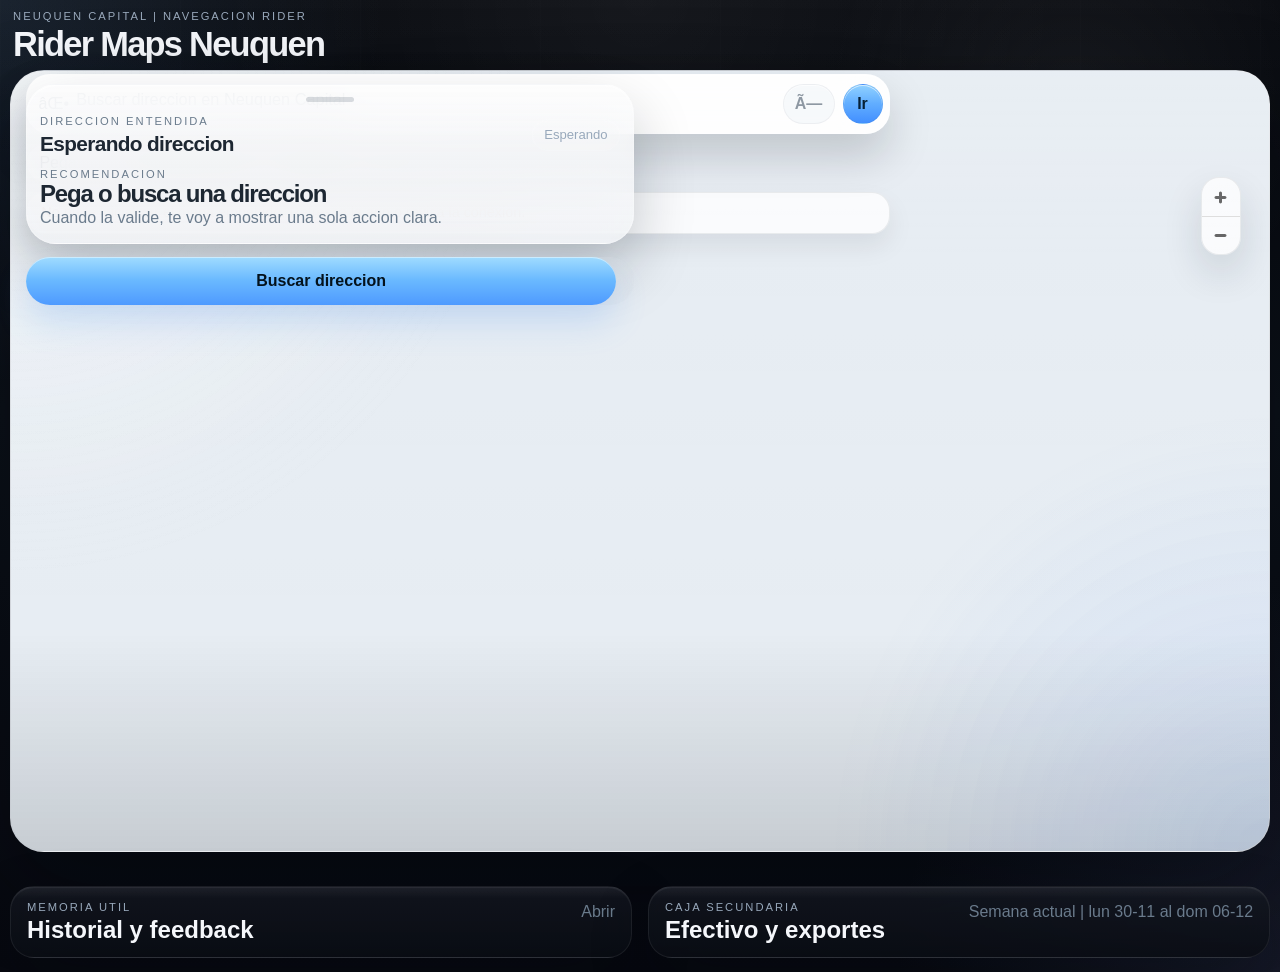
<file: index.html>
﻿<!doctype html>
<html lang="es">
  <head>
    <meta charset="utf-8">
    <meta
      name="viewport"
      content="width=device-width, initial-scale=1, viewport-fit=cover"
    >
    <meta name="theme-color" content="#07090d">
    <meta name="mobile-web-app-capable" content="yes">
    <meta name="apple-mobile-web-app-capable" content="yes">
    <meta name="apple-mobile-web-app-status-bar-style" content="black-translucent">
    <meta name="apple-mobile-web-app-title" content="Rider Maps Neuquen">
    <meta
      name="description"
      content="Rider Maps Neuquen: mapa rider-first para Neuquen Capital con direcciones limpias, ruteo en bici y riesgo operativo visible."
    >
    <title>Rider Maps Neuquen</title>
    <link rel="icon" href="icons/icon.svg" type="image/svg+xml">
    <link rel="icon" href="icons/icon-192.png" sizes="192x192" type="image/png">
    <link rel="apple-touch-icon" href="icons/apple-touch-icon.png" sizes="180x180">
    <link rel="manifest" href="manifest.webmanifest">
    <link rel="stylesheet" href="vendor/maplibre-gl.css">
    <link rel="stylesheet" href="styles.css">
  </head>
  <body>
    <div class="app-shell">
      <header class="app-header">
        <div class="brand-block">
          <p class="eyebrow">Neuquen Capital | navegacion rider</p>
          <div class="brand-row">
            <h1>Rider Maps Neuquen</h1>
            <span class="status-pill is-neutral" id="app-status-pill">Esperando</span>
          </div>
        </div>
      </header>

      <main class="main-layout">
        <section class="primary-layout">
          <article class="command-dock">
            <div class="search-panel">
              <div class="search-bar-shell">
                <span class="search-bar-icon" aria-hidden="true">&#x2315;</span>
                <label class="sr-only" for="address-input">Direccion del cliente</label>
                <textarea
                  id="address-input"
                  class="address-input search-address-input"
                  rows="1"
                  placeholder="Buscar direccion en Neuquen Capital"
                  autocomplete="street-address"
                  spellcheck="false"
                ></textarea>
                <div class="search-bar-actions">
                  <button class="icon-button" id="clear-address-button" type="button" aria-label="Limpiar direccion">
                    &times;
                  </button>
                  <button class="icon-button icon-button-accent" id="search-address-button" type="button" aria-label="Buscar direccion">
                    Ir
                  </button>
                </div>
              </div>

              <div class="search-action-row">
                <button class="mini-button search-chip" id="paste-address-button" type="button">Pegar</button>
                <button class="mini-button search-chip" id="use-location-button" type="button">Usar origen actual</button>
                <button class="mini-button search-chip" id="jump-history-button" type="button">Historial</button>
                <button class="mini-button search-chip" id="jump-cash-button" type="button">Caja</button>
              </div>

              <p class="inline-status search-inline-status" id="map-status" role="status" aria-live="polite">
                Pega o busca una direccion para empezar.
              </p>
            </div>
          </article>

          <section class="map-stage" aria-label="Mapa principal">
            <div class="map-experience">
              <div id="map" class="map-canvas" aria-label="Mapa de Neuquen Capital"></div>
              <div class="map-veil" aria-hidden="true"></div>
              <div class="map-glance" aria-hidden="true">
                <span class="status-pill is-neutral">Mapa rider</span>
                <p class="map-glance-copy">Neuquen Capital, bici y foco operativo.</p>
              </div>
              <section class="navigation-hud" id="navigation-hud" aria-live="polite" hidden>
                <div class="navigation-hud-main">
                  <div class="navigation-hud-copyblock">
                    <span class="tiny-pill is-accent" id="navigation-hud-state">Ruta lista</span>
                    <strong id="navigation-hud-title">Listo para navegar</strong>
                    <p class="navigation-hud-copy" id="navigation-hud-copy">
                      Voy a seguir tu ubicacion, mostrar avance y avisarte si conviene recalcular.
                    </p>
                    <div class="navigation-guidance-strip" aria-live="polite">
                      <span class="tiny-pill is-neutral" id="navigation-current-street" hidden>Estas por...</span>
                      <span class="tiny-pill is-neutral" id="navigation-next-reference" hidden>Proxima...</span>
                      <span class="tiny-pill is-accent" id="navigation-maneuver-distance" hidden>En 120 m</span>
                    </div>
                  </div>

                  <div class="navigation-hud-metrics">
                    <article class="navigation-metric">
                      <span>Falta</span>
                      <strong id="navigation-remaining-time">Sin dato</strong>
                    </article>
                    <article class="navigation-metric">
                      <span>Distancia</span>
                      <strong id="navigation-remaining-distance">Sin dato</strong>
                    </article>
                  </div>
                </div>

                <div class="navigation-progress">
                  <div class="navigation-progress-topline">
                    <span>Avance</span>
                    <strong id="navigation-progress-pill">En preparacion</strong>
                  </div>
                  <div class="navigation-progress-track" aria-hidden="true">
                    <span class="navigation-progress-bar" id="navigation-progress-bar"></span>
                  </div>
                </div>

                <div class="navigation-hud-actions">
                  <button class="button button-secondary" id="center-on-user-button" type="button">
                    Recentrar
                  </button>
                  <button class="button button-secondary" id="hud-recalculate-button" type="button">
                    Recalcular
                  </button>
                  <button class="button button-secondary" id="pause-navigation-button" type="button">
                    Pausar
                  </button>
                  <button class="button button-primary" id="finish-navigation-button" type="button">
                    Finalizar
                  </button>
                </div>
              </section>
            </div>
          </section>

          <section class="decision-panel">
            <article class="state-card">
              <div class="sheet-grabber" aria-hidden="true"></div>
              <div class="state-topline">
                <div>
                  <p class="mini-label">Direccion entendida</p>
                  <strong id="interpreted-address">Esperando direccion</strong>
                </div>
                <span class="status-pill is-neutral" id="address-state-badge">Esperando</span>
              </div>

              <div class="state-grid">
                <article class="state-metric">
                  <span>Estado</span>
                  <strong id="resolution-status">Esperando direccion</strong>
                </article>
                <article class="state-metric">
                  <span>Riesgo</span>
                  <strong id="operational-risk">Sin evaluar</strong>
                </article>
                <article class="state-metric">
                  <span>Sugerida</span>
                  <strong id="recommended-route">Sin ruta</strong>
                </article>
              </div>

              <div class="mode-strip" id="mode-strip" aria-label="Modo viaje">
                <span class="mode-chip is-active" data-trip-stage="waiting">Esperando direccion</span>
                <span class="mode-chip" data-trip-stage="route-ready">Ruta lista</span>
                <span class="mode-chip" data-trip-stage="tracking">Seguimiento activo</span>
                <span class="mode-chip" data-trip-stage="off-route">Desvio detectado</span>
                <span class="mode-chip" data-trip-stage="recalculating">Recalculando</span>
                <span class="mode-chip" data-trip-stage="closing">Viaje finalizado</span>
              </div>

              <div class="decision-block">
                <p class="mini-label">Recomendacion</p>
                <h3 id="recommendation-title">Pega una direccion para empezar</h3>
                <p id="recommendation-copy">
                  Voy a limpiarla, validar Neuquen Capital y sugerirte la mejor ruta para salir rapido.
                </p>
              </div>

              <div class="route-overview">
                <article class="overview-metric">
                  <span>Distancia</span>
                  <strong id="route-distance">Sin ruta</strong>
                </article>
                <article class="overview-metric">
                  <span>Tiempo estimado</span>
                  <strong id="route-duration">Sin ruta</strong>
                </article>
                <article class="overview-metric">
                  <span>Tiempo real</span>
                  <strong id="trip-live-duration">Sin seguimiento</strong>
                </article>
                <article class="overview-metric">
                  <span>Historial</span>
                  <strong id="route-history-summary">Sin experiencia</strong>
                </article>
              </div>

              <div class="strategy-switch" role="tablist" aria-label="Estrategia de ruta">
                <button class="strategy-button" type="button" data-strategy="fast">Rapida</button>
                <button class="strategy-button" type="button" data-strategy="balanced">Equilibrada</button>
                <button class="strategy-button" type="button" data-strategy="cautious">Prudente</button>
              </div>

              <div class="trip-strip" id="trip-strip" hidden>
                <div>
                  <p class="mini-label">Seguimiento actual</p>
                  <strong id="trip-status-title">Sin viaje activo</strong>
                  <p class="provider-note" id="trip-status-copy">
                    Cuando inicies una ruta, comparo estimado vs real y lo guardo para futuras recomendaciones.
                  </p>
                </div>
                <div class="trip-strip-metrics">
                  <span class="tiny-pill is-accent" id="trip-estimated-pill">Estimado: sin dato</span>
                  <span class="tiny-pill is-neutral" id="trip-delta-pill">Delta: pendiente</span>
                </div>
              </div>

              <div class="deviation-alert" id="deviation-alert" hidden>
                <div>
                  <p class="mini-label">Desvio detectado</p>
                  <strong id="deviation-alert-title">Sigues en ruta</strong>
                  <p class="provider-note" id="deviation-alert-copy">
                    Si te alejas de la ruta activa, te voy a ofrecer recalcular sin spamear.
                  </p>
                </div>
                <button class="button button-secondary" id="recalculate-route-button" type="button">
                  Recalcular
                </button>
              </div>

              <div class="route-context">
                <div class="operational-strip">
                  <span id="origin-summary">Origen: referencia</span>
                  <span id="route-reliability">Confiabilidad inicial</span>
                </div>
                <p class="route-why" id="route-why">
                  Todavia no hay una ruta activa.
                </p>
                <p class="provider-note" id="route-history-detail">
                  Sin experiencia previa suficiente para darle peso fuerte a la memoria.
                </p>
              </div>

              <div class="reason-list" id="reason-list" aria-live="polite"></div>

              <details class="insight-drawer" id="route-insights">
                <summary>
                  <div>
                    <p class="mini-label">Detalle secundario</p>
                    <strong>Variantes, provider y mas contexto</strong>
                  </div>
                  <span class="drawer-action">Ver</span>
                </summary>

                <div class="insight-panel">
                  <p class="provider-note" id="route-provider-note">Provider: esperando</p>
                  <div class="route-list" id="route-list" aria-live="polite"></div>
                </div>
              </details>

              <details class="insight-drawer" id="place-memory-drawer">
                <summary>
                  <div>
                    <p class="mini-label">Memoria local</p>
                    <strong>Favoritas, accesos y notas del lugar</strong>
                  </div>
                  <span class="drawer-action">Ver</span>
                </summary>

                <div class="insight-panel">
                  <p class="provider-note" id="place-memory-summary">
                    Todavia no guardaste favoritas ni observaciones para este destino, calle o zona.
                  </p>
                  <div class="memory-tag-grid">
                    <button class="memory-tag-button" type="button" data-place-tag="favorite">Favorita</button>
                    <button class="memory-tag-button" type="button" data-place-tag="useful_access">Acceso util</button>
                    <button class="memory-tag-button" type="button" data-place-tag="complicated_building">Edificio complicado</button>
                    <button class="memory-tag-button" type="button" data-place-tag="awkward_street">Calle incomoda</button>
                    <button class="memory-tag-button" type="button" data-place-tag="best_entry">Mejor entrada</button>
                    <button class="memory-tag-button" type="button" data-place-tag="heavy_climb">Subida pesada</button>
                    <button class="memory-tag-button" type="button" data-place-tag="night_avoid">Evitar de noche</button>
                  </div>

                  <label class="field">
                    <span>Observacion corta</span>
                    <textarea
                      id="place-memory-note-input"
                      class="input input-area"
                      rows="3"
                      maxlength="180"
                      placeholder="Ej.: mejor entrada por lateral, timbre falla, subida pesada."
                    ></textarea>
                  </label>

                  <div class="cash-actions">
                    <button class="button button-secondary" id="save-place-memory-button" type="button">
                      Guardar memoria local
                    </button>
                  </div>
                </div>
              </details>
            </article>

            <div class="bottom-action-bar">
              <button class="button button-primary" id="primary-action-button" type="button">
                Buscar destino
              </button>
              <button class="button button-secondary" id="show-alternative-button" type="button" disabled>
                Ver alternativa
              </button>
              <button class="button button-ghost" id="open-external-nav-button" type="button" disabled>
                Abrir navegacion externa
              </button>
            </div>
          </section>
        </section>

        <section class="secondary-layout">
          <details class="secondary-drawer" id="history-anchor">
            <summary class="secondary-toggle">
              <div>
                <p class="section-kicker">Memoria util</p>
                <h2>Historial y feedback</h2>
              </div>
              <span class="muted-copy">Abrir</span>
            </summary>

            <article class="secondary-card">
              <div class="secondary-grid">
                <section class="subpanel">
                  <div class="subpanel-head">
                    <p class="mini-label">Destinos recientes</p>
                  </div>
                  <div class="history-list" id="history-list" aria-live="polite"></div>
                </section>

                <section class="subpanel">
                  <div class="subpanel-head feedback-head">
                    <p class="mini-label">Feedback rapido</p>
                    <div class="feedback-strip" aria-label="Feedback rapido de ruta">
                      <button class="feedback-button" type="button" data-feedback="good">Ruta buena</button>
                      <button class="feedback-button" type="button" data-feedback="awkward">Ruta incomoda</button>
                      <button class="feedback-button" type="button" data-feedback="time_loss">Perdi tiempo</button>
                      <button class="feedback-button" type="button" data-feedback="zone_issue">Zona complicada</button>
                      <button class="feedback-button" type="button" data-feedback="reuse">La reusaria</button>
                    </div>
                  </div>
                  <div class="feedback-list" id="feedback-list" aria-live="polite"></div>
                </section>

                <section class="subpanel">
                  <div class="subpanel-head">
                    <p class="mini-label">Memoria operativa</p>
                    <span class="muted-copy" id="trip-memory-count">0 viajes</span>
                  </div>
                  <div class="feedback-list" id="trip-memory-list" aria-live="polite"></div>
                </section>

                <section class="subpanel">
                  <div class="subpanel-head">
                    <p class="mini-label">Favoritas y accesos</p>
                    <span class="muted-copy" id="place-memory-count">0 guardadas</span>
                  </div>
                  <div class="feedback-list" id="place-memory-list" aria-live="polite"></div>
                </section>
              </div>
            </article>
          </details>

          <details class="secondary-drawer" id="cash-anchor">
            <summary class="secondary-toggle">
              <div>
                <p class="section-kicker">Caja secundaria</p>
                <h2>Efectivo y exportes</h2>
              </div>
              <span class="muted-copy" id="cash-summary-range">Semana actual</span>
            </summary>

            <article class="secondary-card">
              <div class="cash-layout">
                <section class="subpanel">
                  <form id="cash-form" novalidate>
                    <div class="field-grid">
                      <label class="field">
                        <span>Monto en efectivo</span>
                        <input
                          id="cash-amount"
                          name="amount"
                          class="input"
                          type="number"
                          inputmode="decimal"
                          min="0.01"
                          step="0.01"
                          placeholder="0"
                          required
                        >
                      </label>

                      <label class="field">
                        <span>Fecha y hora</span>
                        <input
                          id="cash-datetime"
                          name="createdAt"
                          class="input"
                          type="datetime-local"
                          required
                        >
                      </label>
                    </div>

                    <label class="field">
                      <span>Direccion asociada</span>
                      <div class="field-inline">
                        <input
                          id="cash-address"
                          name="address"
                          class="input"
                          type="text"
                          list="address-suggestions"
                          placeholder="Opcional"
                          autocomplete="off"
                        >
                        <button class="mini-button" id="use-last-address-button" type="button">Usar ultima</button>
                      </div>
                      <datalist id="address-suggestions"></datalist>
                    </label>

                    <label class="field">
                      <span>Observacion</span>
                      <textarea
                        id="cash-notes"
                        name="notes"
                        class="input input-area"
                        rows="3"
                        maxlength="220"
                        placeholder="Opcional"
                      ></textarea>
                    </label>

                    <div class="cash-actions">
                      <button class="button button-secondary" type="submit">Guardar efectivo</button>
                      <button class="button button-ghost" id="export-pdf-button" type="button">Exportar PDF</button>
                      <button class="button button-ghost" id="export-excel-button" type="button">Exportar Excel</button>
                    </div>

                    <p class="inline-status" id="cash-status" role="status" aria-live="polite">
                      Registra efectivo sin salir del flujo principal.
                    </p>
                    <p class="provider-note" id="export-status" role="status" aria-live="polite">
                      Exporta cuando necesites cerrar o enviar caja.
                    </p>
                  </form>
                </section>

                <section class="subpanel">
                  <div class="cash-summary">
                    <article class="state-metric">
                      <span>Total del dia</span>
                      <strong id="stat-day-total">$ 0</strong>
                    </article>
                    <article class="state-metric">
                      <span>Registros del dia</span>
                      <strong id="stat-day-count">0</strong>
                    </article>
                    <article class="state-metric">
                      <span>Total semanal</span>
                      <strong id="stat-week-total">$ 0</strong>
                    </article>
                  </div>

                  <div class="entry-list" id="cash-list" aria-live="polite"></div>
                </section>
              </div>
            </article>
          </details>
        </section>
      </main>
    </div>

    <dialog class="trip-sheet" id="post-trip-dialog">
      <form class="trip-sheet-form" id="post-trip-form">
        <div class="trip-sheet-head">
          <div>
            <p class="section-kicker">Cierre breve</p>
            <h2>Como salio este viaje?</h2>
          </div>
          <button class="mini-button" id="dismiss-trip-dialog-button" type="button">Cerrar</button>
        </div>

        <p class="provider-note" id="post-trip-summary">
          Voy a guardar tiempo real, desvio aproximado y tu feedback para mejorar futuras sugerencias.
        </p>

        <div class="feedback-check-grid">
          <label class="feedback-check">
            <input type="checkbox" name="tripFeedback" value="good">
            <span>Buena</span>
          </label>
          <label class="feedback-check">
            <input type="checkbox" name="tripFeedback" value="awkward">
            <span>Incomoda</span>
          </label>
          <label class="feedback-check">
            <input type="checkbox" name="tripFeedback" value="time_loss">
            <span>Me hizo perder tiempo</span>
          </label>
          <label class="feedback-check">
            <input type="checkbox" name="tripFeedback" value="zone_issue">
            <span>Zona complicada</span>
          </label>
          <label class="feedback-check">
            <input type="checkbox" name="tripFeedback" value="reuse">
            <span>La volveria a usar</span>
          </label>
        </div>

        <label class="feedback-check feedback-check-wide">
          <input type="checkbox" name="hadDetour" id="post-trip-detour">
          <span>Hubo desvio o demora fuera de lo normal</span>
        </label>

        <label class="field">
          <span>Observacion corta</span>
          <textarea
            id="post-trip-observation"
            name="observation"
            class="input input-area"
            rows="3"
            maxlength="220"
            placeholder="Opcional"
          ></textarea>
        </label>

        <div class="cash-actions">
          <button class="button button-secondary" id="save-trip-memory-button" type="submit">
            Guardar aprendizaje
          </button>
        </div>
      </form>
    </dialog>

    <div class="toast-stack" id="toast-stack" aria-live="polite" aria-atomic="true"></div>

    <noscript>
      <div class="noscript-banner">
        Rider Maps Neuquen necesita JavaScript habilitado para interpretar direcciones, mostrar mapa y rutear.
      </div>
    </noscript>

    <script src="vendor/maplibre-gl.js"></script>
    <script src="vendor/jspdf.umd.min.js"></script>
    <script src="vendor/jspdf.plugin.autotable.min.js"></script>
    <script src="vendor/xlsx.full.min.js"></script>
    <script type="module" src="app.js"></script>
  </body>
</html>
</file>
<file: vendor/maplibre-gl.css>
.maplibregl-map{font:12px/20px Helvetica Neue,Arial,Helvetica,sans-serif;overflow:hidden;position:relative;-webkit-tap-highlight-color:rgb(0,0,0,0)}.maplibregl-canvas{left:0;position:absolute;top:0}.maplibregl-map:fullscreen{height:100%;width:100%}.maplibregl-ctrl-group button.maplibregl-ctrl-compass{touch-action:none}.maplibregl-canvas-container.maplibregl-interactive,.maplibregl-ctrl-group button.maplibregl-ctrl-compass{cursor:grab;-webkit-user-select:none;-moz-user-select:none;user-select:none}.maplibregl-canvas-container.maplibregl-interactive.maplibregl-track-pointer{cursor:pointer}.maplibregl-canvas-container.maplibregl-interactive:active,.maplibregl-ctrl-group button.maplibregl-ctrl-compass:active{cursor:grabbing}.maplibregl-canvas-container.maplibregl-touch-zoom-rotate,.maplibregl-canvas-container.maplibregl-touch-zoom-rotate .maplibregl-canvas{touch-action:pan-x pan-y}.maplibregl-canvas-container.maplibregl-touch-drag-pan,.maplibregl-canvas-container.maplibregl-touch-drag-pan .maplibregl-canvas{touch-action:pinch-zoom}.maplibregl-canvas-container.maplibregl-touch-zoom-rotate.maplibregl-touch-drag-pan,.maplibregl-canvas-container.maplibregl-touch-zoom-rotate.maplibregl-touch-drag-pan .maplibregl-canvas{touch-action:none}.maplibregl-canvas-container.maplibregl-touch-drag-pan.maplibregl-cooperative-gestures,.maplibregl-canvas-container.maplibregl-touch-drag-pan.maplibregl-cooperative-gestures .maplibregl-canvas{touch-action:pan-x pan-y}.maplibregl-ctrl-bottom-left,.maplibregl-ctrl-bottom-right,.maplibregl-ctrl-top-left,.maplibregl-ctrl-top-right{pointer-events:none;position:absolute;z-index:2}.maplibregl-ctrl-top-left{left:0;top:0}.maplibregl-ctrl-top-right{right:0;top:0}.maplibregl-ctrl-bottom-left{bottom:0;left:0}.maplibregl-ctrl-bottom-right{bottom:0;right:0}.maplibregl-ctrl{clear:both;pointer-events:auto;transform:translate(0)}.maplibregl-ctrl-top-left .maplibregl-ctrl{float:left;margin:10px 0 0 10px}.maplibregl-ctrl-top-right .maplibregl-ctrl{float:right;margin:10px 10px 0 0}.maplibregl-ctrl-bottom-left .maplibregl-ctrl{float:left;margin:0 0 10px 10px}.maplibregl-ctrl-bottom-right .maplibregl-ctrl{float:right;margin:0 10px 10px 0}.maplibregl-ctrl-group{background:#fff;border-radius:4px}.maplibregl-ctrl-group:not(:empty){box-shadow:0 0 0 2px rgba(0,0,0,.1)}@media (forced-colors:active){.maplibregl-ctrl-group:not(:empty){box-shadow:0 0 0 2px ButtonText}}.maplibregl-ctrl-group button{background-color:transparent;border:0;box-sizing:border-box;cursor:pointer;display:block;height:29px;outline:none;padding:0;width:29px}.maplibregl-ctrl-group button+button{border-top:1px solid #ddd}.maplibregl-ctrl button .maplibregl-ctrl-icon{background-position:50%;background-repeat:no-repeat;display:block;height:100%;width:100%}@media (forced-colors:active){.maplibregl-ctrl-icon{background-color:transparent}.maplibregl-ctrl-group button+button{border-top:1px solid ButtonText}}.maplibregl-ctrl button::-moz-focus-inner{border:0;padding:0}.maplibregl-ctrl-attrib-button:focus,.maplibregl-ctrl-group button:focus{box-shadow:0 0 2px 2px #0096ff}.maplibregl-ctrl button:disabled{cursor:not-allowed}.maplibregl-ctrl button:disabled .maplibregl-ctrl-icon{opacity:.25}@media (hover:hover){.maplibregl-ctrl button:not(:disabled):hover{background-color:rgba(0,0,0,.05)}}.maplibregl-ctrl button:not(:disabled):active{background-color:rgba(0,0,0,.05)}.maplibregl-ctrl-group button:focus:focus-visible{box-shadow:0 0 2px 2px #0096ff}.maplibregl-ctrl-group button:focus:not(:focus-visible){box-shadow:none}.maplibregl-ctrl-group button:focus:first-child{border-radius:4px 4px 0 0}.maplibregl-ctrl-group button:focus:last-child{border-radius:0 0 4px 4px}.maplibregl-ctrl-group button:focus:only-child{border-radius:inherit}.maplibregl-ctrl button.maplibregl-ctrl-zoom-out .maplibregl-ctrl-icon{background-image:url("data:image/svg+xml;charset=utf-8,%3Csvg xmlns='http://www.w3.org/2000/svg' width='29' height='29' fill='%23333' viewBox='0 0 29 29'%3E%3Cpath d='M10 13c-.75 0-1.5.75-1.5 1.5S9.25 16 10 16h9c.75 0 1.5-.75 1.5-1.5S19.75 13 19 13z'/%3E%3C/svg%3E")}.maplibregl-ctrl button.maplibregl-ctrl-zoom-in .maplibregl-ctrl-icon{background-image:url("data:image/svg+xml;charset=utf-8,%3Csvg xmlns='http://www.w3.org/2000/svg' width='29' height='29' fill='%23333' viewBox='0 0 29 29'%3E%3Cpath d='M14.5 8.5c-.75 0-1.5.75-1.5 1.5v3h-3c-.75 0-1.5.75-1.5 1.5S9.25 16 10 16h3v3c0 .75.75 1.5 1.5 1.5S16 19.75 16 19v-3h3c.75 0 1.5-.75 1.5-1.5S19.75 13 19 13h-3v-3c0-.75-.75-1.5-1.5-1.5'/%3E%3C/svg%3E")}@media (forced-colors:active){.maplibregl-ctrl button.maplibregl-ctrl-zoom-out .maplibregl-ctrl-icon{background-image:url("data:image/svg+xml;charset=utf-8,%3Csvg xmlns='http://www.w3.org/2000/svg' width='29' height='29' fill='%23fff' viewBox='0 0 29 29'%3E%3Cpath d='M10 13c-.75 0-1.5.75-1.5 1.5S9.25 16 10 16h9c.75 0 1.5-.75 1.5-1.5S19.75 13 19 13z'/%3E%3C/svg%3E")}.maplibregl-ctrl button.maplibregl-ctrl-zoom-in .maplibregl-ctrl-icon{background-image:url("data:image/svg+xml;charset=utf-8,%3Csvg xmlns='http://www.w3.org/2000/svg' width='29' height='29' fill='%23fff' viewBox='0 0 29 29'%3E%3Cpath d='M14.5 8.5c-.75 0-1.5.75-1.5 1.5v3h-3c-.75 0-1.5.75-1.5 1.5S9.25 16 10 16h3v3c0 .75.75 1.5 1.5 1.5S16 19.75 16 19v-3h3c.75 0 1.5-.75 1.5-1.5S19.75 13 19 13h-3v-3c0-.75-.75-1.5-1.5-1.5'/%3E%3C/svg%3E")}}@media (forced-colors:active) and (prefers-color-scheme:light){.maplibregl-ctrl button.maplibregl-ctrl-zoom-out .maplibregl-ctrl-icon{background-image:url("data:image/svg+xml;charset=utf-8,%3Csvg xmlns='http://www.w3.org/2000/svg' width='29' height='29' viewBox='0 0 29 29'%3E%3Cpath d='M10 13c-.75 0-1.5.75-1.5 1.5S9.25 16 10 16h9c.75 0 1.5-.75 1.5-1.5S19.75 13 19 13z'/%3E%3C/svg%3E")}.maplibregl-ctrl button.maplibregl-ctrl-zoom-in .maplibregl-ctrl-icon{background-image:url("data:image/svg+xml;charset=utf-8,%3Csvg xmlns='http://www.w3.org/2000/svg' width='29' height='29' viewBox='0 0 29 29'%3E%3Cpath d='M14.5 8.5c-.75 0-1.5.75-1.5 1.5v3h-3c-.75 0-1.5.75-1.5 1.5S9.25 16 10 16h3v3c0 .75.75 1.5 1.5 1.5S16 19.75 16 19v-3h3c.75 0 1.5-.75 1.5-1.5S19.75 13 19 13h-3v-3c0-.75-.75-1.5-1.5-1.5'/%3E%3C/svg%3E")}}.maplibregl-ctrl button.maplibregl-ctrl-fullscreen .maplibregl-ctrl-icon{background-image:url("data:image/svg+xml;charset=utf-8,%3Csvg xmlns='http://www.w3.org/2000/svg' width='29' height='29' fill='%23333' viewBox='0 0 29 29'%3E%3Cpath d='M24 16v5.5c0 1.75-.75 2.5-2.5 2.5H16v-1l3-1.5-4-5.5 1-1 5.5 4 1.5-3zM6 16l1.5 3 5.5-4 1 1-4 5.5 3 1.5v1H7.5C5.75 24 5 23.25 5 21.5V16zm7-11v1l-3 1.5 4 5.5-1 1-5.5-4L6 13H5V7.5C5 5.75 5.75 5 7.5 5zm11 2.5c0-1.75-.75-2.5-2.5-2.5H16v1l3 1.5-4 5.5 1 1 5.5-4 1.5 3h1z'/%3E%3C/svg%3E")}.maplibregl-ctrl button.maplibregl-ctrl-shrink .maplibregl-ctrl-icon{background-image:url("data:image/svg+xml;charset=utf-8,%3Csvg xmlns='http://www.w3.org/2000/svg' width='29' height='29' viewBox='0 0 29 29'%3E%3Cpath d='M18.5 16c-1.75 0-2.5.75-2.5 2.5V24h1l1.5-3 5.5 4 1-1-4-5.5 3-1.5v-1zM13 18.5c0-1.75-.75-2.5-2.5-2.5H5v1l3 1.5L4 24l1 1 5.5-4 1.5 3h1zm3-8c0 1.75.75 2.5 2.5 2.5H24v-1l-3-1.5L25 5l-1-1-5.5 4L17 5h-1zM10.5 13c1.75 0 2.5-.75 2.5-2.5V5h-1l-1.5 3L5 4 4 5l4 5.5L5 12v1z'/%3E%3C/svg%3E")}@media (forced-colors:active){.maplibregl-ctrl button.maplibregl-ctrl-fullscreen .maplibregl-ctrl-icon{background-image:url("data:image/svg+xml;charset=utf-8,%3Csvg xmlns='http://www.w3.org/2000/svg' width='29' height='29' fill='%23fff' viewBox='0 0 29 29'%3E%3Cpath d='M24 16v5.5c0 1.75-.75 2.5-2.5 2.5H16v-1l3-1.5-4-5.5 1-1 5.5 4 1.5-3zM6 16l1.5 3 5.5-4 1 1-4 5.5 3 1.5v1H7.5C5.75 24 5 23.25 5 21.5V16zm7-11v1l-3 1.5 4 5.5-1 1-5.5-4L6 13H5V7.5C5 5.75 5.75 5 7.5 5zm11 2.5c0-1.75-.75-2.5-2.5-2.5H16v1l3 1.5-4 5.5 1 1 5.5-4 1.5 3h1z'/%3E%3C/svg%3E")}.maplibregl-ctrl button.maplibregl-ctrl-shrink .maplibregl-ctrl-icon{background-image:url("data:image/svg+xml;charset=utf-8,%3Csvg xmlns='http://www.w3.org/2000/svg' width='29' height='29' fill='%23fff' viewBox='0 0 29 29'%3E%3Cpath d='M18.5 16c-1.75 0-2.5.75-2.5 2.5V24h1l1.5-3 5.5 4 1-1-4-5.5 3-1.5v-1zM13 18.5c0-1.75-.75-2.5-2.5-2.5H5v1l3 1.5L4 24l1 1 5.5-4 1.5 3h1zm3-8c0 1.75.75 2.5 2.5 2.5H24v-1l-3-1.5L25 5l-1-1-5.5 4L17 5h-1zM10.5 13c1.75 0 2.5-.75 2.5-2.5V5h-1l-1.5 3L5 4 4 5l4 5.5L5 12v1z'/%3E%3C/svg%3E")}}@media (forced-colors:active) and (prefers-color-scheme:light){.maplibregl-ctrl button.maplibregl-ctrl-fullscreen .maplibregl-ctrl-icon{background-image:url("data:image/svg+xml;charset=utf-8,%3Csvg xmlns='http://www.w3.org/2000/svg' width='29' height='29' viewBox='0 0 29 29'%3E%3Cpath d='M24 16v5.5c0 1.75-.75 2.5-2.5 2.5H16v-1l3-1.5-4-5.5 1-1 5.5 4 1.5-3zM6 16l1.5 3 5.5-4 1 1-4 5.5 3 1.5v1H7.5C5.75 24 5 23.25 5 21.5V16zm7-11v1l-3 1.5 4 5.5-1 1-5.5-4L6 13H5V7.5C5 5.75 5.75 5 7.5 5zm11 2.5c0-1.75-.75-2.5-2.5-2.5H16v1l3 1.5-4 5.5 1 1 5.5-4 1.5 3h1z'/%3E%3C/svg%3E")}.maplibregl-ctrl button.maplibregl-ctrl-shrink .maplibregl-ctrl-icon{background-image:url("data:image/svg+xml;charset=utf-8,%3Csvg xmlns='http://www.w3.org/2000/svg' width='29' height='29' viewBox='0 0 29 29'%3E%3Cpath d='M18.5 16c-1.75 0-2.5.75-2.5 2.5V24h1l1.5-3 5.5 4 1-1-4-5.5 3-1.5v-1zM13 18.5c0-1.75-.75-2.5-2.5-2.5H5v1l3 1.5L4 24l1 1 5.5-4 1.5 3h1zm3-8c0 1.75.75 2.5 2.5 2.5H24v-1l-3-1.5L25 5l-1-1-5.5 4L17 5h-1zM10.5 13c1.75 0 2.5-.75 2.5-2.5V5h-1l-1.5 3L5 4 4 5l4 5.5L5 12v1z'/%3E%3C/svg%3E")}}.maplibregl-ctrl button.maplibregl-ctrl-compass .maplibregl-ctrl-icon{background-image:url("data:image/svg+xml;charset=utf-8,%3Csvg xmlns='http://www.w3.org/2000/svg' width='29' height='29' fill='%23333' viewBox='0 0 29 29'%3E%3Cpath d='m10.5 14 4-8 4 8z'/%3E%3Cpath fill='%23ccc' d='m10.5 16 4 8 4-8z'/%3E%3C/svg%3E")}@media (forced-colors:active){.maplibregl-ctrl button.maplibregl-ctrl-compass .maplibregl-ctrl-icon{background-image:url("data:image/svg+xml;charset=utf-8,%3Csvg xmlns='http://www.w3.org/2000/svg' width='29' height='29' fill='%23fff' viewBox='0 0 29 29'%3E%3Cpath d='m10.5 14 4-8 4 8z'/%3E%3Cpath fill='%23ccc' d='m10.5 16 4 8 4-8z'/%3E%3C/svg%3E")}}@media (forced-colors:active) and (prefers-color-scheme:light){.maplibregl-ctrl button.maplibregl-ctrl-compass .maplibregl-ctrl-icon{background-image:url("data:image/svg+xml;charset=utf-8,%3Csvg xmlns='http://www.w3.org/2000/svg' width='29' height='29' viewBox='0 0 29 29'%3E%3Cpath d='m10.5 14 4-8 4 8z'/%3E%3Cpath fill='%23ccc' d='m10.5 16 4 8 4-8z'/%3E%3C/svg%3E")}}.maplibregl-ctrl button.maplibregl-ctrl-globe .maplibregl-ctrl-icon{background-image:url("data:image/svg+xml;charset=utf-8,%3Csvg xmlns='http://www.w3.org/2000/svg' width='22' height='22' fill='none' stroke='%23333' viewBox='0 0 22 22'%3E%3Ccircle cx='11' cy='11' r='8.5'/%3E%3Cpath d='M17.5 11c0 4.819-3.02 8.5-6.5 8.5S4.5 15.819 4.5 11 7.52 2.5 11 2.5s6.5 3.681 6.5 8.5Z'/%3E%3Cpath d='M13.5 11c0 2.447-.331 4.64-.853 6.206-.262.785-.562 1.384-.872 1.777-.314.399-.58.517-.775.517s-.461-.118-.775-.517c-.31-.393-.61-.992-.872-1.777C8.831 15.64 8.5 13.446 8.5 11s.331-4.64.853-6.206c.262-.785.562-1.384.872-1.777.314-.399.58-.517.775-.517s.461.118.775.517c.31.393.61.992.872 1.777.522 1.565.853 3.76.853 6.206Z'/%3E%3Cpath d='M11 7.5c-1.909 0-3.622-.166-4.845-.428-.616-.132-1.08-.283-1.379-.434a1.3 1.3 0 0 1-.224-.138q.07-.058.224-.138c.299-.151.763-.302 1.379-.434C7.378 5.666 9.091 5.5 11 5.5s3.622.166 4.845.428c.616.132 1.08.283 1.379.434.105.053.177.1.224.138q-.07.058-.224.138c-.299.151-.763.302-1.379.434-1.223.262-2.936.428-4.845.428ZM4.486 6.436ZM11 16.5c-1.909 0-3.622-.166-4.845-.428-.616-.132-1.08-.283-1.379-.434a1.3 1.3 0 0 1-.224-.138 1.3 1.3 0 0 1 .224-.138c.299-.151.763-.302 1.379-.434C7.378 14.666 9.091 14.5 11 14.5s3.622.166 4.845.428c.616.132 1.08.283 1.379.434.105.053.177.1.224.138a1.3 1.3 0 0 1-.224.138c-.299.151-.763.302-1.379.434-1.223.262-2.936.428-4.845.428Zm-6.514-1.064ZM11 12.5c-2.46 0-4.672-.222-6.255-.574-.796-.177-1.406-.38-1.805-.59a1.5 1.5 0 0 1-.39-.272.3.3 0 0 1-.047-.064.3.3 0 0 1 .048-.064c.066-.073.189-.167.389-.272.399-.21 1.009-.413 1.805-.59C6.328 9.722 8.54 9.5 11 9.5s4.672.222 6.256.574c.795.177 1.405.38 1.804.59.2.105.323.2.39.272a.3.3 0 0 1 .047.064.3.3 0 0 1-.048.064 1.4 1.4 0 0 1-.389.272c-.399.21-1.009.413-1.804.59-1.584.352-3.796.574-6.256.574Zm-8.501-1.51v.002zm0 .018v.002zm17.002.002v-.002zm0-.018v-.002z'/%3E%3C/svg%3E")}.maplibregl-ctrl button.maplibregl-ctrl-globe-enabled .maplibregl-ctrl-icon{background-image:url("data:image/svg+xml;charset=utf-8,%3Csvg xmlns='http://www.w3.org/2000/svg' width='22' height='22' fill='none' stroke='%2333b5e5' viewBox='0 0 22 22'%3E%3Ccircle cx='11' cy='11' r='8.5'/%3E%3Cpath d='M17.5 11c0 4.819-3.02 8.5-6.5 8.5S4.5 15.819 4.5 11 7.52 2.5 11 2.5s6.5 3.681 6.5 8.5Z'/%3E%3Cpath d='M13.5 11c0 2.447-.331 4.64-.853 6.206-.262.785-.562 1.384-.872 1.777-.314.399-.58.517-.775.517s-.461-.118-.775-.517c-.31-.393-.61-.992-.872-1.777C8.831 15.64 8.5 13.446 8.5 11s.331-4.64.853-6.206c.262-.785.562-1.384.872-1.777.314-.399.58-.517.775-.517s.461.118.775.517c.31.393.61.992.872 1.777.522 1.565.853 3.76.853 6.206Z'/%3E%3Cpath d='M11 7.5c-1.909 0-3.622-.166-4.845-.428-.616-.132-1.08-.283-1.379-.434a1.3 1.3 0 0 1-.224-.138q.07-.058.224-.138c.299-.151.763-.302 1.379-.434C7.378 5.666 9.091 5.5 11 5.5s3.622.166 4.845.428c.616.132 1.08.283 1.379.434.105.053.177.1.224.138q-.07.058-.224.138c-.299.151-.763.302-1.379.434-1.223.262-2.936.428-4.845.428ZM4.486 6.436ZM11 16.5c-1.909 0-3.622-.166-4.845-.428-.616-.132-1.08-.283-1.379-.434a1.3 1.3 0 0 1-.224-.138 1.3 1.3 0 0 1 .224-.138c.299-.151.763-.302 1.379-.434C7.378 14.666 9.091 14.5 11 14.5s3.622.166 4.845.428c.616.132 1.08.283 1.379.434.105.053.177.1.224.138a1.3 1.3 0 0 1-.224.138c-.299.151-.763.302-1.379.434-1.223.262-2.936.428-4.845.428Zm-6.514-1.064ZM11 12.5c-2.46 0-4.672-.222-6.255-.574-.796-.177-1.406-.38-1.805-.59a1.5 1.5 0 0 1-.39-.272.3.3 0 0 1-.047-.064.3.3 0 0 1 .048-.064c.066-.073.189-.167.389-.272.399-.21 1.009-.413 1.805-.59C6.328 9.722 8.54 9.5 11 9.5s4.672.222 6.256.574c.795.177 1.405.38 1.804.59.2.105.323.2.39.272a.3.3 0 0 1 .047.064.3.3 0 0 1-.048.064 1.4 1.4 0 0 1-.389.272c-.399.21-1.009.413-1.804.59-1.584.352-3.796.574-6.256.574Zm-8.501-1.51v.002zm0 .018v.002zm17.002.002v-.002zm0-.018v-.002z'/%3E%3C/svg%3E")}.maplibregl-ctrl button.maplibregl-ctrl-terrain .maplibregl-ctrl-icon{background-image:url("data:image/svg+xml;charset=utf-8,%3Csvg xmlns='http://www.w3.org/2000/svg' width='22' height='22' fill='%23333' viewBox='0 0 22 22'%3E%3Cpath d='m1.754 13.406 4.453-4.851 3.09 3.09 3.281 3.277.969-.969-3.309-3.312 3.844-4.121 6.148 6.886h1.082v-.855l-7.207-8.07-4.84 5.187L6.169 6.57l-5.48 5.965v.871ZM.688 16.844h20.625v1.375H.688Zm0 0'/%3E%3C/svg%3E")}.maplibregl-ctrl button.maplibregl-ctrl-terrain-enabled .maplibregl-ctrl-icon{background-image:url("data:image/svg+xml;charset=utf-8,%3Csvg xmlns='http://www.w3.org/2000/svg' width='22' height='22' fill='%2333b5e5' viewBox='0 0 22 22'%3E%3Cpath d='m1.754 13.406 4.453-4.851 3.09 3.09 3.281 3.277.969-.969-3.309-3.312 3.844-4.121 6.148 6.886h1.082v-.855l-7.207-8.07-4.84 5.187L6.169 6.57l-5.48 5.965v.871ZM.688 16.844h20.625v1.375H.688Zm0 0'/%3E%3C/svg%3E")}.maplibregl-ctrl button.maplibregl-ctrl-geolocate .maplibregl-ctrl-icon{background-image:url("data:image/svg+xml;charset=utf-8,%3Csvg xmlns='http://www.w3.org/2000/svg' width='29' height='29' fill='%23333' viewBox='0 0 20 20'%3E%3Cpath d='M10 4C9 4 9 5 9 5v.1A5 5 0 0 0 5.1 9H5s-1 0-1 1 1 1 1 1h.1A5 5 0 0 0 9 14.9v.1s0 1 1 1 1-1 1-1v-.1a5 5 0 0 0 3.9-3.9h.1s1 0 1-1-1-1-1-1h-.1A5 5 0 0 0 11 5.1V5s0-1-1-1m0 2.5a3.5 3.5 0 1 1 0 7 3.5 3.5 0 1 1 0-7'/%3E%3Ccircle cx='10' cy='10' r='2'/%3E%3C/svg%3E")}.maplibregl-ctrl button.maplibregl-ctrl-geolocate:disabled .maplibregl-ctrl-icon{background-image:url("data:image/svg+xml;charset=utf-8,%3Csvg xmlns='http://www.w3.org/2000/svg' width='29' height='29' fill='%23aaa' viewBox='0 0 20 20'%3E%3Cpath d='M10 4C9 4 9 5 9 5v.1A5 5 0 0 0 5.1 9H5s-1 0-1 1 1 1 1 1h.1A5 5 0 0 0 9 14.9v.1s0 1 1 1 1-1 1-1v-.1a5 5 0 0 0 3.9-3.9h.1s1 0 1-1-1-1-1-1h-.1A5 5 0 0 0 11 5.1V5s0-1-1-1m0 2.5a3.5 3.5 0 1 1 0 7 3.5 3.5 0 1 1 0-7'/%3E%3Ccircle cx='10' cy='10' r='2'/%3E%3Cpath fill='red' d='m14 5 1 1-9 9-1-1z'/%3E%3C/svg%3E")}.maplibregl-ctrl button.maplibregl-ctrl-geolocate.maplibregl-ctrl-geolocate-active .maplibregl-ctrl-icon{background-image:url("data:image/svg+xml;charset=utf-8,%3Csvg xmlns='http://www.w3.org/2000/svg' width='29' height='29' fill='%2333b5e5' viewBox='0 0 20 20'%3E%3Cpath d='M10 4C9 4 9 5 9 5v.1A5 5 0 0 0 5.1 9H5s-1 0-1 1 1 1 1 1h.1A5 5 0 0 0 9 14.9v.1s0 1 1 1 1-1 1-1v-.1a5 5 0 0 0 3.9-3.9h.1s1 0 1-1-1-1-1-1h-.1A5 5 0 0 0 11 5.1V5s0-1-1-1m0 2.5a3.5 3.5 0 1 1 0 7 3.5 3.5 0 1 1 0-7'/%3E%3Ccircle cx='10' cy='10' r='2'/%3E%3C/svg%3E")}.maplibregl-ctrl button.maplibregl-ctrl-geolocate.maplibregl-ctrl-geolocate-active-error .maplibregl-ctrl-icon{background-image:url("data:image/svg+xml;charset=utf-8,%3Csvg xmlns='http://www.w3.org/2000/svg' width='29' height='29' fill='%23e58978' viewBox='0 0 20 20'%3E%3Cpath d='M10 4C9 4 9 5 9 5v.1A5 5 0 0 0 5.1 9H5s-1 0-1 1 1 1 1 1h.1A5 5 0 0 0 9 14.9v.1s0 1 1 1 1-1 1-1v-.1a5 5 0 0 0 3.9-3.9h.1s1 0 1-1-1-1-1-1h-.1A5 5 0 0 0 11 5.1V5s0-1-1-1m0 2.5a3.5 3.5 0 1 1 0 7 3.5 3.5 0 1 1 0-7'/%3E%3Ccircle cx='10' cy='10' r='2'/%3E%3C/svg%3E")}.maplibregl-ctrl button.maplibregl-ctrl-geolocate.maplibregl-ctrl-geolocate-background .maplibregl-ctrl-icon{background-image:url("data:image/svg+xml;charset=utf-8,%3Csvg xmlns='http://www.w3.org/2000/svg' width='29' height='29' fill='%2333b5e5' viewBox='0 0 20 20'%3E%3Cpath d='M10 4C9 4 9 5 9 5v.1A5 5 0 0 0 5.1 9H5s-1 0-1 1 1 1 1 1h.1A5 5 0 0 0 9 14.9v.1s0 1 1 1 1-1 1-1v-.1a5 5 0 0 0 3.9-3.9h.1s1 0 1-1-1-1-1-1h-.1A5 5 0 0 0 11 5.1V5s0-1-1-1m0 2.5a3.5 3.5 0 1 1 0 7 3.5 3.5 0 1 1 0-7'/%3E%3C/svg%3E")}.maplibregl-ctrl button.maplibregl-ctrl-geolocate.maplibregl-ctrl-geolocate-background-error .maplibregl-ctrl-icon{background-image:url("data:image/svg+xml;charset=utf-8,%3Csvg xmlns='http://www.w3.org/2000/svg' width='29' height='29' fill='%23e54e33' viewBox='0 0 20 20'%3E%3Cpath d='M10 4C9 4 9 5 9 5v.1A5 5 0 0 0 5.1 9H5s-1 0-1 1 1 1 1 1h.1A5 5 0 0 0 9 14.9v.1s0 1 1 1 1-1 1-1v-.1a5 5 0 0 0 3.9-3.9h.1s1 0 1-1-1-1-1-1h-.1A5 5 0 0 0 11 5.1V5s0-1-1-1m0 2.5a3.5 3.5 0 1 1 0 7 3.5 3.5 0 1 1 0-7'/%3E%3C/svg%3E")}.maplibregl-ctrl button.maplibregl-ctrl-geolocate.maplibregl-ctrl-geolocate-waiting .maplibregl-ctrl-icon{animation:maplibregl-spin 2s linear infinite}@media (forced-colors:active){.maplibregl-ctrl button.maplibregl-ctrl-geolocate .maplibregl-ctrl-icon{background-image:url("data:image/svg+xml;charset=utf-8,%3Csvg xmlns='http://www.w3.org/2000/svg' width='29' height='29' fill='%23fff' viewBox='0 0 20 20'%3E%3Cpath d='M10 4C9 4 9 5 9 5v.1A5 5 0 0 0 5.1 9H5s-1 0-1 1 1 1 1 1h.1A5 5 0 0 0 9 14.9v.1s0 1 1 1 1-1 1-1v-.1a5 5 0 0 0 3.9-3.9h.1s1 0 1-1-1-1-1-1h-.1A5 5 0 0 0 11 5.1V5s0-1-1-1m0 2.5a3.5 3.5 0 1 1 0 7 3.5 3.5 0 1 1 0-7'/%3E%3Ccircle cx='10' cy='10' r='2'/%3E%3C/svg%3E")}.maplibregl-ctrl button.maplibregl-ctrl-geolocate:disabled .maplibregl-ctrl-icon{background-image:url("data:image/svg+xml;charset=utf-8,%3Csvg xmlns='http://www.w3.org/2000/svg' width='29' height='29' fill='%23999' viewBox='0 0 20 20'%3E%3Cpath d='M10 4C9 4 9 5 9 5v.1A5 5 0 0 0 5.1 9H5s-1 0-1 1 1 1 1 1h.1A5 5 0 0 0 9 14.9v.1s0 1 1 1 1-1 1-1v-.1a5 5 0 0 0 3.9-3.9h.1s1 0 1-1-1-1-1-1h-.1A5 5 0 0 0 11 5.1V5s0-1-1-1m0 2.5a3.5 3.5 0 1 1 0 7 3.5 3.5 0 1 1 0-7'/%3E%3Ccircle cx='10' cy='10' r='2'/%3E%3Cpath fill='red' d='m14 5 1 1-9 9-1-1z'/%3E%3C/svg%3E")}.maplibregl-ctrl button.maplibregl-ctrl-geolocate.maplibregl-ctrl-geolocate-active .maplibregl-ctrl-icon{background-image:url("data:image/svg+xml;charset=utf-8,%3Csvg xmlns='http://www.w3.org/2000/svg' width='29' height='29' fill='%2333b5e5' viewBox='0 0 20 20'%3E%3Cpath d='M10 4C9 4 9 5 9 5v.1A5 5 0 0 0 5.1 9H5s-1 0-1 1 1 1 1 1h.1A5 5 0 0 0 9 14.9v.1s0 1 1 1 1-1 1-1v-.1a5 5 0 0 0 3.9-3.9h.1s1 0 1-1-1-1-1-1h-.1A5 5 0 0 0 11 5.1V5s0-1-1-1m0 2.5a3.5 3.5 0 1 1 0 7 3.5 3.5 0 1 1 0-7'/%3E%3Ccircle cx='10' cy='10' r='2'/%3E%3C/svg%3E")}.maplibregl-ctrl button.maplibregl-ctrl-geolocate.maplibregl-ctrl-geolocate-active-error .maplibregl-ctrl-icon{background-image:url("data:image/svg+xml;charset=utf-8,%3Csvg xmlns='http://www.w3.org/2000/svg' width='29' height='29' fill='%23e58978' viewBox='0 0 20 20'%3E%3Cpath d='M10 4C9 4 9 5 9 5v.1A5 5 0 0 0 5.1 9H5s-1 0-1 1 1 1 1 1h.1A5 5 0 0 0 9 14.9v.1s0 1 1 1 1-1 1-1v-.1a5 5 0 0 0 3.9-3.9h.1s1 0 1-1-1-1-1-1h-.1A5 5 0 0 0 11 5.1V5s0-1-1-1m0 2.5a3.5 3.5 0 1 1 0 7 3.5 3.5 0 1 1 0-7'/%3E%3Ccircle cx='10' cy='10' r='2'/%3E%3C/svg%3E")}.maplibregl-ctrl button.maplibregl-ctrl-geolocate.maplibregl-ctrl-geolocate-background .maplibregl-ctrl-icon{background-image:url("data:image/svg+xml;charset=utf-8,%3Csvg xmlns='http://www.w3.org/2000/svg' width='29' height='29' fill='%2333b5e5' viewBox='0 0 20 20'%3E%3Cpath d='M10 4C9 4 9 5 9 5v.1A5 5 0 0 0 5.1 9H5s-1 0-1 1 1 1 1 1h.1A5 5 0 0 0 9 14.9v.1s0 1 1 1 1-1 1-1v-.1a5 5 0 0 0 3.9-3.9h.1s1 0 1-1-1-1-1-1h-.1A5 5 0 0 0 11 5.1V5s0-1-1-1m0 2.5a3.5 3.5 0 1 1 0 7 3.5 3.5 0 1 1 0-7'/%3E%3C/svg%3E")}.maplibregl-ctrl button.maplibregl-ctrl-geolocate.maplibregl-ctrl-geolocate-background-error .maplibregl-ctrl-icon{background-image:url("data:image/svg+xml;charset=utf-8,%3Csvg xmlns='http://www.w3.org/2000/svg' width='29' height='29' fill='%23e54e33' viewBox='0 0 20 20'%3E%3Cpath d='M10 4C9 4 9 5 9 5v.1A5 5 0 0 0 5.1 9H5s-1 0-1 1 1 1 1 1h.1A5 5 0 0 0 9 14.9v.1s0 1 1 1 1-1 1-1v-.1a5 5 0 0 0 3.9-3.9h.1s1 0 1-1-1-1-1-1h-.1A5 5 0 0 0 11 5.1V5s0-1-1-1m0 2.5a3.5 3.5 0 1 1 0 7 3.5 3.5 0 1 1 0-7'/%3E%3C/svg%3E")}}@media (forced-colors:active) and (prefers-color-scheme:light){.maplibregl-ctrl button.maplibregl-ctrl-geolocate .maplibregl-ctrl-icon{background-image:url("data:image/svg+xml;charset=utf-8,%3Csvg xmlns='http://www.w3.org/2000/svg' width='29' height='29' viewBox='0 0 20 20'%3E%3Cpath d='M10 4C9 4 9 5 9 5v.1A5 5 0 0 0 5.1 9H5s-1 0-1 1 1 1 1 1h.1A5 5 0 0 0 9 14.9v.1s0 1 1 1 1-1 1-1v-.1a5 5 0 0 0 3.9-3.9h.1s1 0 1-1-1-1-1-1h-.1A5 5 0 0 0 11 5.1V5s0-1-1-1m0 2.5a3.5 3.5 0 1 1 0 7 3.5 3.5 0 1 1 0-7'/%3E%3Ccircle cx='10' cy='10' r='2'/%3E%3C/svg%3E")}.maplibregl-ctrl button.maplibregl-ctrl-geolocate:disabled .maplibregl-ctrl-icon{background-image:url("data:image/svg+xml;charset=utf-8,%3Csvg xmlns='http://www.w3.org/2000/svg' width='29' height='29' fill='%23666' viewBox='0 0 20 20'%3E%3Cpath d='M10 4C9 4 9 5 9 5v.1A5 5 0 0 0 5.1 9H5s-1 0-1 1 1 1 1 1h.1A5 5 0 0 0 9 14.9v.1s0 1 1 1 1-1 1-1v-.1a5 5 0 0 0 3.9-3.9h.1s1 0 1-1-1-1-1-1h-.1A5 5 0 0 0 11 5.1V5s0-1-1-1m0 2.5a3.5 3.5 0 1 1 0 7 3.5 3.5 0 1 1 0-7'/%3E%3Ccircle cx='10' cy='10' r='2'/%3E%3Cpath fill='red' d='m14 5 1 1-9 9-1-1z'/%3E%3C/svg%3E")}}@keyframes maplibregl-spin{0%{transform:rotate(0deg)}to{transform:rotate(1turn)}}a.maplibregl-ctrl-logo{background-image:url("data:image/svg+xml;charset=utf-8,%3Csvg xmlns='http://www.w3.org/2000/svg' width='88' height='23' fill='none'%3E%3Cpath fill='%23000' fill-opacity='.4' fill-rule='evenodd' d='M17.408 16.796h-1.827l2.501-12.095h.198l3.324 6.533.988 2.19.988-2.19 3.258-6.533h.181l2.6 12.095h-1.81l-1.218-5.644-.362-1.71-.658 1.71-2.929 5.644h-.098l-2.914-5.644-.757-1.71-.345 1.71zm1.958-3.42-.726 3.663a1.255 1.255 0 0 1-1.232 1.011h-1.827a1.255 1.255 0 0 1-1.229-1.509l2.501-12.095a1.255 1.255 0 0 1 1.23-1.001h.197a1.25 1.25 0 0 1 1.12.685l3.19 6.273 3.125-6.263a1.25 1.25 0 0 1 1.123-.695h.181a1.255 1.255 0 0 1 1.227.991l1.443 6.71a5 5 0 0 1 .314-.787l.009-.016a4.6 4.6 0 0 1 1.777-1.887c.782-.46 1.668-.667 2.611-.667a4.6 4.6 0 0 1 1.7.32l.306.134c.21-.16.474-.256.759-.256h1.694a1.255 1.255 0 0 1 1.212.925 1.255 1.255 0 0 1 1.212-.925h1.711c.284 0 .545.094.755.252.613-.3 1.312-.45 2.075-.45 1.356 0 2.557.445 3.482 1.4q.47.48.763 1.064V4.701a1.255 1.255 0 0 1 1.255-1.255h1.86A1.255 1.255 0 0 1 54.44 4.7v9.194h2.217c.19 0 .37.043.532.118v-4.77c0-.356.147-.678.385-.906a2.42 2.42 0 0 1-.682-1.71c0-.665.267-1.253.735-1.7a2.45 2.45 0 0 1 1.722-.674 2.43 2.43 0 0 1 1.705.675q.318.302.504.683V4.7a1.255 1.255 0 0 1 1.255-1.255h1.744A1.255 1.255 0 0 1 65.812 4.7v3.335a4.8 4.8 0 0 1 1.526-.246c.938 0 1.817.214 2.59.69a4.47 4.47 0 0 1 1.67 1.743v-.98a1.255 1.255 0 0 1 1.256-1.256h1.777c.233 0 .451.064.639.174a3.4 3.4 0 0 1 1.567-.372c.346 0 .861.02 1.285.232a1.25 1.25 0 0 1 .689 1.004 4.7 4.7 0 0 1 .853-.588c.795-.44 1.675-.647 2.61-.647 1.385 0 2.65.39 3.525 1.396.836.938 1.168 2.173 1.168 3.528q-.001.515-.056 1.051a1.255 1.255 0 0 1-.947 1.09l.408.952a1.255 1.255 0 0 1-.477 1.552c-.418.268-.92.463-1.458.612-.613.171-1.304.244-2.049.244-1.06 0-2.043-.207-2.886-.698l-.015-.008c-.798-.48-1.419-1.135-1.818-1.963l-.004-.008a5.8 5.8 0 0 1-.548-2.512q0-.429.053-.843a1.3 1.3 0 0 1-.333-.086l-.166-.004c-.223 0-.426.062-.643.228-.03.024-.142.139-.142.59v3.883a1.255 1.255 0 0 1-1.256 1.256h-1.777a1.255 1.255 0 0 1-1.256-1.256V15.69l-.032.057a4.8 4.8 0 0 1-1.86 1.833 5.04 5.04 0 0 1-2.484.634 4.5 4.5 0 0 1-1.935-.424 1.25 1.25 0 0 1-.764.258h-1.71a1.255 1.255 0 0 1-1.256-1.255V7.687a2.4 2.4 0 0 1-.428.625c.253.23.412.561.412.93v7.553a1.255 1.255 0 0 1-1.256 1.255h-1.843a1.25 1.25 0 0 1-.894-.373c-.228.23-.544.373-.894.373H51.32a1.255 1.255 0 0 1-1.256-1.255v-1.251l-.061.117a4.7 4.7 0 0 1-1.782 1.884 4.77 4.77 0 0 1-2.485.67 5.6 5.6 0 0 1-1.485-.188l.009 2.764a1.255 1.255 0 0 1-1.255 1.259h-1.729a1.255 1.255 0 0 1-1.255-1.255v-3.537a1.255 1.255 0 0 1-1.167.793h-1.679a1.25 1.25 0 0 1-.77-.263 4.5 4.5 0 0 1-1.945.429c-.885 0-1.724-.21-2.495-.632l-.017-.01a5 5 0 0 1-1.081-.836 1.255 1.255 0 0 1-1.254 1.312h-1.81a1.255 1.255 0 0 1-1.228-.99l-.782-3.625-2.044 3.939a1.25 1.25 0 0 1-1.115.676h-.098a1.25 1.25 0 0 1-1.116-.68l-2.061-3.994zM35.92 16.63l.207-.114.223-.15q.493-.356.735-.785l.061-.118.033 1.332h1.678V9.242h-1.694l-.033 1.267q-.133-.329-.526-.658l-.032-.028a3.2 3.2 0 0 0-.668-.428l-.27-.12a3.3 3.3 0 0 0-1.235-.23q-1.136-.001-1.974.493a3.36 3.36 0 0 0-1.3 1.382q-.445.89-.444 2.074 0 1.2.51 2.107a3.8 3.8 0 0 0 1.382 1.381 3.9 3.9 0 0 0 1.893.477q.795 0 1.455-.33zm-2.789-5.38q-.576.675-.575 1.762 0 1.102.559 1.794.576.675 1.645.675a2.25 2.25 0 0 0 .934-.19 2.2 2.2 0 0 0 .468-.29l.178-.161a2.2 2.2 0 0 0 .397-.561q.244-.5.244-1.15v-.115q0-.708-.296-1.267l-.043-.077a2.2 2.2 0 0 0-.633-.709l-.13-.086-.047-.028a2.1 2.1 0 0 0-1.073-.285q-1.052 0-1.629.692zm2.316 2.706c.163-.17.28-.407.28-.83v-.114c0-.292-.06-.508-.15-.68a.96.96 0 0 0-.353-.389.85.85 0 0 0-.464-.127c-.4 0-.56.114-.664.239l-.01.012c-.148.174-.275.45-.275.945 0 .506.122.801.27.99.097.11.266.224.68.224.303 0 .504-.09.687-.269zm7.545 1.705a2.6 2.6 0 0 0 .331.423q.319.33.755.548l.173.074q.65.255 1.49.255 1.02 0 1.844-.493a3.45 3.45 0 0 0 1.316-1.4q.493-.904.493-2.089 0-1.909-.988-2.913-.988-1.02-2.584-1.02-.898 0-1.575.347a3 3 0 0 0-.415.262l-.199.166a3.4 3.4 0 0 0-.64.82V9.242h-1.712v11.553h1.729l-.017-5.134zm.53-1.138q.206.29.48.5l.155.11.053.034q.51.296 1.119.297 1.07 0 1.645-.675.577-.69.576-1.762 0-1.119-.576-1.777-.558-.675-1.645-.675-.435 0-.835.16a2 2 0 0 0-.284.136 2 2 0 0 0-.363.254 2.2 2.2 0 0 0-.46.569l-.082.162a2.6 2.6 0 0 0-.213 1.072v.115q0 .707.296 1.267l.135.211zm.964-.818a1.1 1.1 0 0 0 .367.385.94.94 0 0 0 .476.118c.423 0 .59-.117.687-.23.159-.194.28-.478.28-.95 0-.53-.133-.8-.266-.952l-.021-.025c-.078-.094-.231-.221-.68-.221a1 1 0 0 0-.503.135l-.012.007a.86.86 0 0 0-.335.343c-.073.133-.132.324-.132.614v.115a1.4 1.4 0 0 0 .14.66zm15.7-6.222q.347-.346.346-.856a1.05 1.05 0 0 0-.345-.79 1.18 1.18 0 0 0-.84-.329q-.51 0-.855.33a1.05 1.05 0 0 0-.346.79q0 .51.346.855.345.346.856.346.51 0 .839-.346zm4.337 9.314.033-1.332q.191.403.59.747l.098.081a4 4 0 0 0 .316.224l.223.122a3.2 3.2 0 0 0 1.44.322 3.8 3.8 0 0 0 1.875-.477 3.5 3.5 0 0 0 1.382-1.366q.527-.89.526-2.09 0-1.184-.444-2.073a3.24 3.24 0 0 0-1.283-1.399q-.823-.51-1.942-.51a3.5 3.5 0 0 0-1.527.344l-.086.043-.165.09a3 3 0 0 0-.33.214q-.432.315-.656.707a2 2 0 0 0-.099.198l.082-1.283V4.701h-1.744v12.095zm.473-2.509a2.5 2.5 0 0 0 .566.7q.117.098.245.18l.144.08a2.1 2.1 0 0 0 .975.232q1.07 0 1.645-.675.576-.69.576-1.778 0-1.102-.576-1.777-.56-.691-1.645-.692a2.2 2.2 0 0 0-1.015.235q-.22.113-.415.282l-.15.142a2.1 2.1 0 0 0-.42.594q-.223.479-.223 1.1v.115q0 .705.293 1.26zm2.616-.293c.157-.191.28-.479.28-.967 0-.51-.13-.79-.276-.961l-.021-.026c-.082-.1-.232-.225-.67-.225a.87.87 0 0 0-.681.279l-.012.011c-.154.155-.274.38-.274.807v.115c0 .285.057.499.144.669a1.1 1.1 0 0 0 .367.405c.137.082.28.123.455.123.423 0 .59-.118.686-.23zm8.266-3.013q.345-.13.724-.14l.069-.002q.493 0 .642.099l.247-1.794q-.196-.099-.717-.099a2.3 2.3 0 0 0-.545.063 2 2 0 0 0-.411.148 2.2 2.2 0 0 0-.4.249 2.5 2.5 0 0 0-.485.499 2.7 2.7 0 0 0-.32.581l-.05.137v-1.48h-1.778v7.553h1.777v-3.884q0-.546.159-.943a1.5 1.5 0 0 1 .466-.636 2.5 2.5 0 0 1 .399-.253 2 2 0 0 1 .224-.099zm9.784 2.656.05-.922q0-1.743-.856-2.698-.838-.97-2.584-.97-1.119-.001-2.007.493a3.46 3.46 0 0 0-1.4 1.382q-.493.906-.493 2.106 0 1.07.428 1.975.428.89 1.332 1.432.906.526 2.255.526.973 0 1.668-.185l.044-.012.135-.04q.613-.184.984-.421l-.542-1.267q-.3.162-.642.274l-.297.087q-.51.131-1.3.131-.954 0-1.497-.444a1.6 1.6 0 0 1-.192-.193q-.366-.44-.512-1.234l-.004-.021zm-5.427-1.256-.003.022h3.752v-.138q-.011-.727-.288-1.118a1 1 0 0 0-.156-.176q-.46-.428-1.316-.428-.986 0-1.494.604-.379.45-.494 1.234zm-27.053 2.77V4.7h-1.86v12.095h5.333V15.15zm7.103-5.908v7.553h-1.843V9.242h1.843z'/%3E%3Cpath fill='%23fff' d='m19.63 11.151-.757-1.71-.345 1.71-1.12 5.644h-1.827L18.083 4.7h.197l3.325 6.533.988 2.19.988-2.19L26.839 4.7h.181l2.6 12.095h-1.81l-1.218-5.644-.362-1.71-.658 1.71-2.93 5.644h-.098l-2.913-5.644zm14.836 5.81q-1.02 0-1.893-.478a3.8 3.8 0 0 1-1.381-1.382q-.51-.906-.51-2.106 0-1.185.444-2.074a3.36 3.36 0 0 1 1.3-1.382q.839-.494 1.974-.494a3.3 3.3 0 0 1 1.234.231 3.3 3.3 0 0 1 .97.575q.396.33.527.659l.033-1.267h1.694v7.553H37.18l-.033-1.332q-.279.593-1.02 1.053a3.17 3.17 0 0 1-1.662.444zm.296-1.482q.938 0 1.58-.642.642-.66.642-1.711v-.115q0-.708-.296-1.267a2.2 2.2 0 0 0-.807-.872 2.1 2.1 0 0 0-1.119-.313q-1.053 0-1.629.692-.575.675-.575 1.76 0 1.103.559 1.795.577.675 1.645.675zm6.521-6.237h1.711v1.4q.906-1.597 2.83-1.597 1.596 0 2.584 1.02.988 1.005.988 2.914 0 1.185-.493 2.09a3.46 3.46 0 0 1-1.316 1.399 3.5 3.5 0 0 1-1.844.493q-.954 0-1.662-.329a2.67 2.67 0 0 1-1.086-.97l.017 5.134h-1.728zm4.048 6.22q1.07 0 1.645-.674.577-.69.576-1.762 0-1.119-.576-1.777-.558-.675-1.645-.675-.592 0-1.12.296-.51.28-.822.823-.296.527-.296 1.234v.115q0 .708.296 1.267.313.543.823.855.51.296 1.119.297z'/%3E%3Cpath fill='%23e1e3e9' d='M51.325 4.7h1.86v10.45h3.473v1.646h-5.333zm7.12 4.542h1.843v7.553h-1.843zm.905-1.415a1.16 1.16 0 0 1-.856-.346 1.17 1.17 0 0 1-.346-.856 1.05 1.05 0 0 1 .346-.79q.346-.329.856-.329.494 0 .839.33a1.05 1.05 0 0 1 .345.79 1.16 1.16 0 0 1-.345.855q-.33.346-.84.346zm7.875 9.133a3.17 3.17 0 0 1-1.662-.444q-.723-.46-1.004-1.053l-.033 1.332h-1.71V4.701h1.743v4.657l-.082 1.283q.279-.658 1.086-1.119a3.5 3.5 0 0 1 1.778-.477q1.119 0 1.942.51a3.24 3.24 0 0 1 1.283 1.4q.445.888.444 2.072 0 1.201-.526 2.09a3.5 3.5 0 0 1-1.382 1.366 3.8 3.8 0 0 1-1.876.477zm-.296-1.481q1.069 0 1.645-.675.577-.69.577-1.778 0-1.102-.577-1.776-.56-.691-1.645-.692a2.12 2.12 0 0 0-1.58.659q-.642.641-.642 1.694v.115q0 .71.296 1.267a2.4 2.4 0 0 0 .807.872 2.1 2.1 0 0 0 1.119.313zm5.927-6.237h1.777v1.481q.263-.757.856-1.217a2.14 2.14 0 0 1 1.349-.46q.527 0 .724.098l-.247 1.794q-.149-.099-.642-.099-.774 0-1.416.494-.626.493-.626 1.58v3.883h-1.777V9.242zm9.534 7.718q-1.35 0-2.255-.526-.904-.543-1.332-1.432a4.6 4.6 0 0 1-.428-1.975q0-1.2.493-2.106a3.46 3.46 0 0 1 1.4-1.382q.889-.495 2.007-.494 1.744 0 2.584.97.855.956.856 2.7 0 .444-.05.92h-5.43q.18 1.005.708 1.45.542.443 1.497.443.79 0 1.3-.131a4 4 0 0 0 .938-.362l.542 1.267q-.411.263-1.119.46-.708.198-1.711.197zm1.596-4.558q.016-1.02-.444-1.432-.46-.428-1.316-.428-1.728 0-1.991 1.86z'/%3E%3Cpath d='M5.074 15.948a.484.657 0 0 0-.486.659v1.84a.484.657 0 0 0 .486.659h4.101a.484.657 0 0 0 .486-.659v-1.84a.484.657 0 0 0-.486-.659zm3.56 1.16H5.617v.838h3.017z' style='fill:%23fff;fill-rule:evenodd;stroke-width:1.03600001'/%3E%3Cg style='stroke-width:1.12603545'%3E%3Cpath d='M-9.408-1.416c-3.833-.025-7.056 2.912-7.08 6.615-.02 3.08 1.653 4.832 3.107 6.268.903.892 1.721 1.74 2.32 2.902l-.525-.004c-.543-.003-.992.304-1.24.639a1.87 1.87 0 0 0-.362 1.121l-.011 1.877c-.003.402.104.787.347 1.125.244.338.688.653 1.23.656l4.142.028c.542.003.99-.306 1.238-.641a1.87 1.87 0 0 0 .363-1.121l.012-1.875a1.87 1.87 0 0 0-.348-1.127c-.243-.338-.688-.653-1.23-.656l-.518-.004c.597-1.145 1.425-1.983 2.348-2.87 1.473-1.414 3.18-3.149 3.2-6.226-.016-3.59-2.923-6.684-6.993-6.707m-.006 1.1v.002c3.274.02 5.92 2.532 5.9 5.6-.017 2.706-1.39 4.026-2.863 5.44-1.034.994-2.118 2.033-2.814 3.633-.018.041-.052.055-.075.065q-.013.004-.02.01a.34.34 0 0 1-.226.084.34.34 0 0 1-.224-.086l-.092-.077c-.699-1.615-1.768-2.669-2.781-3.67-1.454-1.435-2.797-2.762-2.78-5.478.02-3.067 2.7-5.545 5.975-5.523m-.02 2.826c-1.62-.01-2.944 1.315-2.955 2.96-.01 1.646 1.295 2.988 2.916 2.999h.002c1.621.01 2.943-1.316 2.953-2.961.011-1.646-1.294-2.988-2.916-2.998m-.005 1.1c1.017.006 1.829.83 1.822 1.89s-.83 1.874-1.848 1.867c-1.018-.006-1.829-.83-1.822-1.89s.83-1.874 1.848-1.868m-2.155 11.857 4.14.025c.271.002.49.305.487.676l-.013 1.875c-.003.37-.224.67-.495.668l-4.14-.025c-.27-.002-.487-.306-.485-.676l.012-1.875c.003-.37.224-.67.494-.668' style='color:%23000;font-style:normal;font-variant:normal;font-weight:400;font-stretch:normal;font-size:medium;line-height:normal;font-family:sans-serif;font-variant-ligatures:normal;font-variant-position:normal;font-variant-caps:normal;font-variant-numeric:normal;font-variant-alternates:normal;font-feature-settings:normal;text-indent:0;text-align:start;text-decoration:none;text-decoration-line:none;text-decoration-style:solid;text-decoration-color:%23000;letter-spacing:normal;word-spacing:normal;text-transform:none;writing-mode:lr-tb;direction:ltr;text-orientation:mixed;dominant-baseline:auto;baseline-shift:baseline;text-anchor:start;white-space:normal;shape-padding:0;clip-rule:evenodd;display:inline;overflow:visible;visibility:visible;opacity:1;isolation:auto;mix-blend-mode:normal;color-interpolation:sRGB;color-interpolation-filters:linearRGB;solid-color:%23000;solid-opacity:1;vector-effect:none;fill:%23000;fill-opacity:.4;fill-rule:evenodd;stroke:none;stroke-width:2.47727823;stroke-linecap:butt;stroke-linejoin:miter;stroke-miterlimit:4;stroke-dasharray:none;stroke-dashoffset:0;stroke-opacity:1;color-rendering:auto;image-rendering:auto;shape-rendering:auto;text-rendering:auto' transform='translate(15.553 2.85)scale(.88807)'/%3E%3Cpath d='M-9.415-.316C-12.69-.338-15.37 2.14-15.39 5.207c-.017 2.716 1.326 4.041 2.78 5.477 1.013 1 2.081 2.055 2.78 3.67l.092.076a.34.34 0 0 0 .225.086.34.34 0 0 0 .227-.083l.019-.01c.022-.009.057-.024.074-.064.697-1.6 1.78-2.64 2.814-3.634 1.473-1.414 2.847-2.733 2.864-5.44.02-3.067-2.627-5.58-5.901-5.601m-.057 8.784c1.621.011 2.944-1.315 2.955-2.96.01-1.646-1.295-2.988-2.916-2.999-1.622-.01-2.945 1.315-2.955 2.96s1.295 2.989 2.916 3' style='clip-rule:evenodd;fill:%23e1e3e9;fill-opacity:1;fill-rule:evenodd;stroke:none;stroke-width:2.47727823;stroke-miterlimit:4;stroke-dasharray:none;stroke-opacity:.4' transform='translate(15.553 2.85)scale(.88807)'/%3E%3Cpath d='M-11.594 15.465c-.27-.002-.492.297-.494.668l-.012 1.876c-.003.371.214.673.485.675l4.14.027c.271.002.492-.298.495-.668l.012-1.877c.003-.37-.215-.672-.485-.674z' style='clip-rule:evenodd;fill:%23fff;fill-opacity:1;fill-rule:evenodd;stroke:none;stroke-width:2.47727823;stroke-miterlimit:4;stroke-dasharray:none;stroke-opacity:.4' transform='translate(15.553 2.85)scale(.88807)'/%3E%3C/g%3E%3C/svg%3E");background-repeat:no-repeat;cursor:pointer;display:block;height:23px;margin:0 0 -4px -4px;overflow:hidden;width:88px}a.maplibregl-ctrl-logo.maplibregl-compact{width:14px}@media (forced-colors:active){a.maplibregl-ctrl-logo{background-color:transparent;background-image:url("data:image/svg+xml;charset=utf-8,%3Csvg xmlns='http://www.w3.org/2000/svg' width='88' height='23' fill='none'%3E%3Cpath fill='%23000' fill-opacity='.4' fill-rule='evenodd' d='M17.408 16.796h-1.827l2.501-12.095h.198l3.324 6.533.988 2.19.988-2.19 3.258-6.533h.181l2.6 12.095h-1.81l-1.218-5.644-.362-1.71-.658 1.71-2.929 5.644h-.098l-2.914-5.644-.757-1.71-.345 1.71zm1.958-3.42-.726 3.663a1.255 1.255 0 0 1-1.232 1.011h-1.827a1.255 1.255 0 0 1-1.229-1.509l2.501-12.095a1.255 1.255 0 0 1 1.23-1.001h.197a1.25 1.25 0 0 1 1.12.685l3.19 6.273 3.125-6.263a1.25 1.25 0 0 1 1.123-.695h.181a1.255 1.255 0 0 1 1.227.991l1.443 6.71a5 5 0 0 1 .314-.787l.009-.016a4.6 4.6 0 0 1 1.777-1.887c.782-.46 1.668-.667 2.611-.667a4.6 4.6 0 0 1 1.7.32l.306.134c.21-.16.474-.256.759-.256h1.694a1.255 1.255 0 0 1 1.212.925 1.255 1.255 0 0 1 1.212-.925h1.711c.284 0 .545.094.755.252.613-.3 1.312-.45 2.075-.45 1.356 0 2.557.445 3.482 1.4q.47.48.763 1.064V4.701a1.255 1.255 0 0 1 1.255-1.255h1.86A1.255 1.255 0 0 1 54.44 4.7v9.194h2.217c.19 0 .37.043.532.118v-4.77c0-.356.147-.678.385-.906a2.42 2.42 0 0 1-.682-1.71c0-.665.267-1.253.735-1.7a2.45 2.45 0 0 1 1.722-.674 2.43 2.43 0 0 1 1.705.675q.318.302.504.683V4.7a1.255 1.255 0 0 1 1.255-1.255h1.744A1.255 1.255 0 0 1 65.812 4.7v3.335a4.8 4.8 0 0 1 1.526-.246c.938 0 1.817.214 2.59.69a4.47 4.47 0 0 1 1.67 1.743v-.98a1.255 1.255 0 0 1 1.256-1.256h1.777c.233 0 .451.064.639.174a3.4 3.4 0 0 1 1.567-.372c.346 0 .861.02 1.285.232a1.25 1.25 0 0 1 .689 1.004 4.7 4.7 0 0 1 .853-.588c.795-.44 1.675-.647 2.61-.647 1.385 0 2.65.39 3.525 1.396.836.938 1.168 2.173 1.168 3.528q-.001.515-.056 1.051a1.255 1.255 0 0 1-.947 1.09l.408.952a1.255 1.255 0 0 1-.477 1.552c-.418.268-.92.463-1.458.612-.613.171-1.304.244-2.049.244-1.06 0-2.043-.207-2.886-.698l-.015-.008c-.798-.48-1.419-1.135-1.818-1.963l-.004-.008a5.8 5.8 0 0 1-.548-2.512q0-.429.053-.843a1.3 1.3 0 0 1-.333-.086l-.166-.004c-.223 0-.426.062-.643.228-.03.024-.142.139-.142.59v3.883a1.255 1.255 0 0 1-1.256 1.256h-1.777a1.255 1.255 0 0 1-1.256-1.256V15.69l-.032.057a4.8 4.8 0 0 1-1.86 1.833 5.04 5.04 0 0 1-2.484.634 4.5 4.5 0 0 1-1.935-.424 1.25 1.25 0 0 1-.764.258h-1.71a1.255 1.255 0 0 1-1.256-1.255V7.687a2.4 2.4 0 0 1-.428.625c.253.23.412.561.412.93v7.553a1.255 1.255 0 0 1-1.256 1.255h-1.843a1.25 1.25 0 0 1-.894-.373c-.228.23-.544.373-.894.373H51.32a1.255 1.255 0 0 1-1.256-1.255v-1.251l-.061.117a4.7 4.7 0 0 1-1.782 1.884 4.77 4.77 0 0 1-2.485.67 5.6 5.6 0 0 1-1.485-.188l.009 2.764a1.255 1.255 0 0 1-1.255 1.259h-1.729a1.255 1.255 0 0 1-1.255-1.255v-3.537a1.255 1.255 0 0 1-1.167.793h-1.679a1.25 1.25 0 0 1-.77-.263 4.5 4.5 0 0 1-1.945.429c-.885 0-1.724-.21-2.495-.632l-.017-.01a5 5 0 0 1-1.081-.836 1.255 1.255 0 0 1-1.254 1.312h-1.81a1.255 1.255 0 0 1-1.228-.99l-.782-3.625-2.044 3.939a1.25 1.25 0 0 1-1.115.676h-.098a1.25 1.25 0 0 1-1.116-.68l-2.061-3.994zM35.92 16.63l.207-.114.223-.15q.493-.356.735-.785l.061-.118.033 1.332h1.678V9.242h-1.694l-.033 1.267q-.133-.329-.526-.658l-.032-.028a3.2 3.2 0 0 0-.668-.428l-.27-.12a3.3 3.3 0 0 0-1.235-.23q-1.136-.001-1.974.493a3.36 3.36 0 0 0-1.3 1.382q-.445.89-.444 2.074 0 1.2.51 2.107a3.8 3.8 0 0 0 1.382 1.381 3.9 3.9 0 0 0 1.893.477q.795 0 1.455-.33zm-2.789-5.38q-.576.675-.575 1.762 0 1.102.559 1.794.576.675 1.645.675a2.25 2.25 0 0 0 .934-.19 2.2 2.2 0 0 0 .468-.29l.178-.161a2.2 2.2 0 0 0 .397-.561q.244-.5.244-1.15v-.115q0-.708-.296-1.267l-.043-.077a2.2 2.2 0 0 0-.633-.709l-.13-.086-.047-.028a2.1 2.1 0 0 0-1.073-.285q-1.052 0-1.629.692zm2.316 2.706c.163-.17.28-.407.28-.83v-.114c0-.292-.06-.508-.15-.68a.96.96 0 0 0-.353-.389.85.85 0 0 0-.464-.127c-.4 0-.56.114-.664.239l-.01.012c-.148.174-.275.45-.275.945 0 .506.122.801.27.99.097.11.266.224.68.224.303 0 .504-.09.687-.269zm7.545 1.705a2.6 2.6 0 0 0 .331.423q.319.33.755.548l.173.074q.65.255 1.49.255 1.02 0 1.844-.493a3.45 3.45 0 0 0 1.316-1.4q.493-.904.493-2.089 0-1.909-.988-2.913-.988-1.02-2.584-1.02-.898 0-1.575.347a3 3 0 0 0-.415.262l-.199.166a3.4 3.4 0 0 0-.64.82V9.242h-1.712v11.553h1.729l-.017-5.134zm.53-1.138q.206.29.48.5l.155.11.053.034q.51.296 1.119.297 1.07 0 1.645-.675.577-.69.576-1.762 0-1.119-.576-1.777-.558-.675-1.645-.675-.435 0-.835.16a2 2 0 0 0-.284.136 2 2 0 0 0-.363.254 2.2 2.2 0 0 0-.46.569l-.082.162a2.6 2.6 0 0 0-.213 1.072v.115q0 .707.296 1.267l.135.211zm.964-.818a1.1 1.1 0 0 0 .367.385.94.94 0 0 0 .476.118c.423 0 .59-.117.687-.23.159-.194.28-.478.28-.95 0-.53-.133-.8-.266-.952l-.021-.025c-.078-.094-.231-.221-.68-.221a1 1 0 0 0-.503.135l-.012.007a.86.86 0 0 0-.335.343c-.073.133-.132.324-.132.614v.115a1.4 1.4 0 0 0 .14.66zm15.7-6.222q.347-.346.346-.856a1.05 1.05 0 0 0-.345-.79 1.18 1.18 0 0 0-.84-.329q-.51 0-.855.33a1.05 1.05 0 0 0-.346.79q0 .51.346.855.345.346.856.346.51 0 .839-.346zm4.337 9.314.033-1.332q.191.403.59.747l.098.081a4 4 0 0 0 .316.224l.223.122a3.2 3.2 0 0 0 1.44.322 3.8 3.8 0 0 0 1.875-.477 3.5 3.5 0 0 0 1.382-1.366q.527-.89.526-2.09 0-1.184-.444-2.073a3.24 3.24 0 0 0-1.283-1.399q-.823-.51-1.942-.51a3.5 3.5 0 0 0-1.527.344l-.086.043-.165.09a3 3 0 0 0-.33.214q-.432.315-.656.707a2 2 0 0 0-.099.198l.082-1.283V4.701h-1.744v12.095zm.473-2.509a2.5 2.5 0 0 0 .566.7q.117.098.245.18l.144.08a2.1 2.1 0 0 0 .975.232q1.07 0 1.645-.675.576-.69.576-1.778 0-1.102-.576-1.777-.56-.691-1.645-.692a2.2 2.2 0 0 0-1.015.235q-.22.113-.415.282l-.15.142a2.1 2.1 0 0 0-.42.594q-.223.479-.223 1.1v.115q0 .705.293 1.26zm2.616-.293c.157-.191.28-.479.28-.967 0-.51-.13-.79-.276-.961l-.021-.026c-.082-.1-.232-.225-.67-.225a.87.87 0 0 0-.681.279l-.012.011c-.154.155-.274.38-.274.807v.115c0 .285.057.499.144.669a1.1 1.1 0 0 0 .367.405c.137.082.28.123.455.123.423 0 .59-.118.686-.23zm8.266-3.013q.345-.13.724-.14l.069-.002q.493 0 .642.099l.247-1.794q-.196-.099-.717-.099a2.3 2.3 0 0 0-.545.063 2 2 0 0 0-.411.148 2.2 2.2 0 0 0-.4.249 2.5 2.5 0 0 0-.485.499 2.7 2.7 0 0 0-.32.581l-.05.137v-1.48h-1.778v7.553h1.777v-3.884q0-.546.159-.943a1.5 1.5 0 0 1 .466-.636 2.5 2.5 0 0 1 .399-.253 2 2 0 0 1 .224-.099zm9.784 2.656.05-.922q0-1.743-.856-2.698-.838-.97-2.584-.97-1.119-.001-2.007.493a3.46 3.46 0 0 0-1.4 1.382q-.493.906-.493 2.106 0 1.07.428 1.975.428.89 1.332 1.432.906.526 2.255.526.973 0 1.668-.185l.044-.012.135-.04q.613-.184.984-.421l-.542-1.267q-.3.162-.642.274l-.297.087q-.51.131-1.3.131-.954 0-1.497-.444a1.6 1.6 0 0 1-.192-.193q-.366-.44-.512-1.234l-.004-.021zm-5.427-1.256-.003.022h3.752v-.138q-.011-.727-.288-1.118a1 1 0 0 0-.156-.176q-.46-.428-1.316-.428-.986 0-1.494.604-.379.45-.494 1.234zm-27.053 2.77V4.7h-1.86v12.095h5.333V15.15zm7.103-5.908v7.553h-1.843V9.242h1.843z'/%3E%3Cpath fill='%23fff' d='m19.63 11.151-.757-1.71-.345 1.71-1.12 5.644h-1.827L18.083 4.7h.197l3.325 6.533.988 2.19.988-2.19L26.839 4.7h.181l2.6 12.095h-1.81l-1.218-5.644-.362-1.71-.658 1.71-2.93 5.644h-.098l-2.913-5.644zm14.836 5.81q-1.02 0-1.893-.478a3.8 3.8 0 0 1-1.381-1.382q-.51-.906-.51-2.106 0-1.185.444-2.074a3.36 3.36 0 0 1 1.3-1.382q.839-.494 1.974-.494a3.3 3.3 0 0 1 1.234.231 3.3 3.3 0 0 1 .97.575q.396.33.527.659l.033-1.267h1.694v7.553H37.18l-.033-1.332q-.279.593-1.02 1.053a3.17 3.17 0 0 1-1.662.444zm.296-1.482q.938 0 1.58-.642.642-.66.642-1.711v-.115q0-.708-.296-1.267a2.2 2.2 0 0 0-.807-.872 2.1 2.1 0 0 0-1.119-.313q-1.053 0-1.629.692-.575.675-.575 1.76 0 1.103.559 1.795.577.675 1.645.675zm6.521-6.237h1.711v1.4q.906-1.597 2.83-1.597 1.596 0 2.584 1.02.988 1.005.988 2.914 0 1.185-.493 2.09a3.46 3.46 0 0 1-1.316 1.399 3.5 3.5 0 0 1-1.844.493q-.954 0-1.662-.329a2.67 2.67 0 0 1-1.086-.97l.017 5.134h-1.728zm4.048 6.22q1.07 0 1.645-.674.577-.69.576-1.762 0-1.119-.576-1.777-.558-.675-1.645-.675-.592 0-1.12.296-.51.28-.822.823-.296.527-.296 1.234v.115q0 .708.296 1.267.313.543.823.855.51.296 1.119.297z'/%3E%3Cpath fill='%23e1e3e9' d='M51.325 4.7h1.86v10.45h3.473v1.646h-5.333zm7.12 4.542h1.843v7.553h-1.843zm.905-1.415a1.16 1.16 0 0 1-.856-.346 1.17 1.17 0 0 1-.346-.856 1.05 1.05 0 0 1 .346-.79q.346-.329.856-.329.494 0 .839.33a1.05 1.05 0 0 1 .345.79 1.16 1.16 0 0 1-.345.855q-.33.346-.84.346zm7.875 9.133a3.17 3.17 0 0 1-1.662-.444q-.723-.46-1.004-1.053l-.033 1.332h-1.71V4.701h1.743v4.657l-.082 1.283q.279-.658 1.086-1.119a3.5 3.5 0 0 1 1.778-.477q1.119 0 1.942.51a3.24 3.24 0 0 1 1.283 1.4q.445.888.444 2.072 0 1.201-.526 2.09a3.5 3.5 0 0 1-1.382 1.366 3.8 3.8 0 0 1-1.876.477zm-.296-1.481q1.069 0 1.645-.675.577-.69.577-1.778 0-1.102-.577-1.776-.56-.691-1.645-.692a2.12 2.12 0 0 0-1.58.659q-.642.641-.642 1.694v.115q0 .71.296 1.267a2.4 2.4 0 0 0 .807.872 2.1 2.1 0 0 0 1.119.313zm5.927-6.237h1.777v1.481q.263-.757.856-1.217a2.14 2.14 0 0 1 1.349-.46q.527 0 .724.098l-.247 1.794q-.149-.099-.642-.099-.774 0-1.416.494-.626.493-.626 1.58v3.883h-1.777V9.242zm9.534 7.718q-1.35 0-2.255-.526-.904-.543-1.332-1.432a4.6 4.6 0 0 1-.428-1.975q0-1.2.493-2.106a3.46 3.46 0 0 1 1.4-1.382q.889-.495 2.007-.494 1.744 0 2.584.97.855.956.856 2.7 0 .444-.05.92h-5.43q.18 1.005.708 1.45.542.443 1.497.443.79 0 1.3-.131a4 4 0 0 0 .938-.362l.542 1.267q-.411.263-1.119.46-.708.198-1.711.197zm1.596-4.558q.016-1.02-.444-1.432-.46-.428-1.316-.428-1.728 0-1.991 1.86z'/%3E%3Cpath d='M5.074 15.948a.484.657 0 0 0-.486.659v1.84a.484.657 0 0 0 .486.659h4.101a.484.657 0 0 0 .486-.659v-1.84a.484.657 0 0 0-.486-.659zm3.56 1.16H5.617v.838h3.017z' style='fill:%23fff;fill-rule:evenodd;stroke-width:1.03600001'/%3E%3Cg style='stroke-width:1.12603545'%3E%3Cpath d='M-9.408-1.416c-3.833-.025-7.056 2.912-7.08 6.615-.02 3.08 1.653 4.832 3.107 6.268.903.892 1.721 1.74 2.32 2.902l-.525-.004c-.543-.003-.992.304-1.24.639a1.87 1.87 0 0 0-.362 1.121l-.011 1.877c-.003.402.104.787.347 1.125.244.338.688.653 1.23.656l4.142.028c.542.003.99-.306 1.238-.641a1.87 1.87 0 0 0 .363-1.121l.012-1.875a1.87 1.87 0 0 0-.348-1.127c-.243-.338-.688-.653-1.23-.656l-.518-.004c.597-1.145 1.425-1.983 2.348-2.87 1.473-1.414 3.18-3.149 3.2-6.226-.016-3.59-2.923-6.684-6.993-6.707m-.006 1.1v.002c3.274.02 5.92 2.532 5.9 5.6-.017 2.706-1.39 4.026-2.863 5.44-1.034.994-2.118 2.033-2.814 3.633-.018.041-.052.055-.075.065q-.013.004-.02.01a.34.34 0 0 1-.226.084.34.34 0 0 1-.224-.086l-.092-.077c-.699-1.615-1.768-2.669-2.781-3.67-1.454-1.435-2.797-2.762-2.78-5.478.02-3.067 2.7-5.545 5.975-5.523m-.02 2.826c-1.62-.01-2.944 1.315-2.955 2.96-.01 1.646 1.295 2.988 2.916 2.999h.002c1.621.01 2.943-1.316 2.953-2.961.011-1.646-1.294-2.988-2.916-2.998m-.005 1.1c1.017.006 1.829.83 1.822 1.89s-.83 1.874-1.848 1.867c-1.018-.006-1.829-.83-1.822-1.89s.83-1.874 1.848-1.868m-2.155 11.857 4.14.025c.271.002.49.305.487.676l-.013 1.875c-.003.37-.224.67-.495.668l-4.14-.025c-.27-.002-.487-.306-.485-.676l.012-1.875c.003-.37.224-.67.494-.668' style='color:%23000;font-style:normal;font-variant:normal;font-weight:400;font-stretch:normal;font-size:medium;line-height:normal;font-family:sans-serif;font-variant-ligatures:normal;font-variant-position:normal;font-variant-caps:normal;font-variant-numeric:normal;font-variant-alternates:normal;font-feature-settings:normal;text-indent:0;text-align:start;text-decoration:none;text-decoration-line:none;text-decoration-style:solid;text-decoration-color:%23000;letter-spacing:normal;word-spacing:normal;text-transform:none;writing-mode:lr-tb;direction:ltr;text-orientation:mixed;dominant-baseline:auto;baseline-shift:baseline;text-anchor:start;white-space:normal;shape-padding:0;clip-rule:evenodd;display:inline;overflow:visible;visibility:visible;opacity:1;isolation:auto;mix-blend-mode:normal;color-interpolation:sRGB;color-interpolation-filters:linearRGB;solid-color:%23000;solid-opacity:1;vector-effect:none;fill:%23000;fill-opacity:.4;fill-rule:evenodd;stroke:none;stroke-width:2.47727823;stroke-linecap:butt;stroke-linejoin:miter;stroke-miterlimit:4;stroke-dasharray:none;stroke-dashoffset:0;stroke-opacity:1;color-rendering:auto;image-rendering:auto;shape-rendering:auto;text-rendering:auto' transform='translate(15.553 2.85)scale(.88807)'/%3E%3Cpath d='M-9.415-.316C-12.69-.338-15.37 2.14-15.39 5.207c-.017 2.716 1.326 4.041 2.78 5.477 1.013 1 2.081 2.055 2.78 3.67l.092.076a.34.34 0 0 0 .225.086.34.34 0 0 0 .227-.083l.019-.01c.022-.009.057-.024.074-.064.697-1.6 1.78-2.64 2.814-3.634 1.473-1.414 2.847-2.733 2.864-5.44.02-3.067-2.627-5.58-5.901-5.601m-.057 8.784c1.621.011 2.944-1.315 2.955-2.96.01-1.646-1.295-2.988-2.916-2.999-1.622-.01-2.945 1.315-2.955 2.96s1.295 2.989 2.916 3' style='clip-rule:evenodd;fill:%23e1e3e9;fill-opacity:1;fill-rule:evenodd;stroke:none;stroke-width:2.47727823;stroke-miterlimit:4;stroke-dasharray:none;stroke-opacity:.4' transform='translate(15.553 2.85)scale(.88807)'/%3E%3Cpath d='M-11.594 15.465c-.27-.002-.492.297-.494.668l-.012 1.876c-.003.371.214.673.485.675l4.14.027c.271.002.492-.298.495-.668l.012-1.877c.003-.37-.215-.672-.485-.674z' style='clip-rule:evenodd;fill:%23fff;fill-opacity:1;fill-rule:evenodd;stroke:none;stroke-width:2.47727823;stroke-miterlimit:4;stroke-dasharray:none;stroke-opacity:.4' transform='translate(15.553 2.85)scale(.88807)'/%3E%3C/g%3E%3C/svg%3E")}}@media (forced-colors:active) and (prefers-color-scheme:light){a.maplibregl-ctrl-logo{background-image:url("data:image/svg+xml;charset=utf-8,%3Csvg xmlns='http://www.w3.org/2000/svg' width='88' height='23' fill='none'%3E%3Cpath fill='%23000' fill-opacity='.4' fill-rule='evenodd' d='M17.408 16.796h-1.827l2.501-12.095h.198l3.324 6.533.988 2.19.988-2.19 3.258-6.533h.181l2.6 12.095h-1.81l-1.218-5.644-.362-1.71-.658 1.71-2.929 5.644h-.098l-2.914-5.644-.757-1.71-.345 1.71zm1.958-3.42-.726 3.663a1.255 1.255 0 0 1-1.232 1.011h-1.827a1.255 1.255 0 0 1-1.229-1.509l2.501-12.095a1.255 1.255 0 0 1 1.23-1.001h.197a1.25 1.25 0 0 1 1.12.685l3.19 6.273 3.125-6.263a1.25 1.25 0 0 1 1.123-.695h.181a1.255 1.255 0 0 1 1.227.991l1.443 6.71a5 5 0 0 1 .314-.787l.009-.016a4.6 4.6 0 0 1 1.777-1.887c.782-.46 1.668-.667 2.611-.667a4.6 4.6 0 0 1 1.7.32l.306.134c.21-.16.474-.256.759-.256h1.694a1.255 1.255 0 0 1 1.212.925 1.255 1.255 0 0 1 1.212-.925h1.711c.284 0 .545.094.755.252.613-.3 1.312-.45 2.075-.45 1.356 0 2.557.445 3.482 1.4q.47.48.763 1.064V4.701a1.255 1.255 0 0 1 1.255-1.255h1.86A1.255 1.255 0 0 1 54.44 4.7v9.194h2.217c.19 0 .37.043.532.118v-4.77c0-.356.147-.678.385-.906a2.42 2.42 0 0 1-.682-1.71c0-.665.267-1.253.735-1.7a2.45 2.45 0 0 1 1.722-.674 2.43 2.43 0 0 1 1.705.675q.318.302.504.683V4.7a1.255 1.255 0 0 1 1.255-1.255h1.744A1.255 1.255 0 0 1 65.812 4.7v3.335a4.8 4.8 0 0 1 1.526-.246c.938 0 1.817.214 2.59.69a4.47 4.47 0 0 1 1.67 1.743v-.98a1.255 1.255 0 0 1 1.256-1.256h1.777c.233 0 .451.064.639.174a3.4 3.4 0 0 1 1.567-.372c.346 0 .861.02 1.285.232a1.25 1.25 0 0 1 .689 1.004 4.7 4.7 0 0 1 .853-.588c.795-.44 1.675-.647 2.61-.647 1.385 0 2.65.39 3.525 1.396.836.938 1.168 2.173 1.168 3.528q-.001.515-.056 1.051a1.255 1.255 0 0 1-.947 1.09l.408.952a1.255 1.255 0 0 1-.477 1.552c-.418.268-.92.463-1.458.612-.613.171-1.304.244-2.049.244-1.06 0-2.043-.207-2.886-.698l-.015-.008c-.798-.48-1.419-1.135-1.818-1.963l-.004-.008a5.8 5.8 0 0 1-.548-2.512q0-.429.053-.843a1.3 1.3 0 0 1-.333-.086l-.166-.004c-.223 0-.426.062-.643.228-.03.024-.142.139-.142.59v3.883a1.255 1.255 0 0 1-1.256 1.256h-1.777a1.255 1.255 0 0 1-1.256-1.256V15.69l-.032.057a4.8 4.8 0 0 1-1.86 1.833 5.04 5.04 0 0 1-2.484.634 4.5 4.5 0 0 1-1.935-.424 1.25 1.25 0 0 1-.764.258h-1.71a1.255 1.255 0 0 1-1.256-1.255V7.687a2.4 2.4 0 0 1-.428.625c.253.23.412.561.412.93v7.553a1.255 1.255 0 0 1-1.256 1.255h-1.843a1.25 1.25 0 0 1-.894-.373c-.228.23-.544.373-.894.373H51.32a1.255 1.255 0 0 1-1.256-1.255v-1.251l-.061.117a4.7 4.7 0 0 1-1.782 1.884 4.77 4.77 0 0 1-2.485.67 5.6 5.6 0 0 1-1.485-.188l.009 2.764a1.255 1.255 0 0 1-1.255 1.259h-1.729a1.255 1.255 0 0 1-1.255-1.255v-3.537a1.255 1.255 0 0 1-1.167.793h-1.679a1.25 1.25 0 0 1-.77-.263 4.5 4.5 0 0 1-1.945.429c-.885 0-1.724-.21-2.495-.632l-.017-.01a5 5 0 0 1-1.081-.836 1.255 1.255 0 0 1-1.254 1.312h-1.81a1.255 1.255 0 0 1-1.228-.99l-.782-3.625-2.044 3.939a1.25 1.25 0 0 1-1.115.676h-.098a1.25 1.25 0 0 1-1.116-.68l-2.061-3.994zM35.92 16.63l.207-.114.223-.15q.493-.356.735-.785l.061-.118.033 1.332h1.678V9.242h-1.694l-.033 1.267q-.133-.329-.526-.658l-.032-.028a3.2 3.2 0 0 0-.668-.428l-.27-.12a3.3 3.3 0 0 0-1.235-.23q-1.136-.001-1.974.493a3.36 3.36 0 0 0-1.3 1.382q-.445.89-.444 2.074 0 1.2.51 2.107a3.8 3.8 0 0 0 1.382 1.381 3.9 3.9 0 0 0 1.893.477q.795 0 1.455-.33zm-2.789-5.38q-.576.675-.575 1.762 0 1.102.559 1.794.576.675 1.645.675a2.25 2.25 0 0 0 .934-.19 2.2 2.2 0 0 0 .468-.29l.178-.161a2.2 2.2 0 0 0 .397-.561q.244-.5.244-1.15v-.115q0-.708-.296-1.267l-.043-.077a2.2 2.2 0 0 0-.633-.709l-.13-.086-.047-.028a2.1 2.1 0 0 0-1.073-.285q-1.052 0-1.629.692zm2.316 2.706c.163-.17.28-.407.28-.83v-.114c0-.292-.06-.508-.15-.68a.96.96 0 0 0-.353-.389.85.85 0 0 0-.464-.127c-.4 0-.56.114-.664.239l-.01.012c-.148.174-.275.45-.275.945 0 .506.122.801.27.99.097.11.266.224.68.224.303 0 .504-.09.687-.269zm7.545 1.705a2.6 2.6 0 0 0 .331.423q.319.33.755.548l.173.074q.65.255 1.49.255 1.02 0 1.844-.493a3.45 3.45 0 0 0 1.316-1.4q.493-.904.493-2.089 0-1.909-.988-2.913-.988-1.02-2.584-1.02-.898 0-1.575.347a3 3 0 0 0-.415.262l-.199.166a3.4 3.4 0 0 0-.64.82V9.242h-1.712v11.553h1.729l-.017-5.134zm.53-1.138q.206.29.48.5l.155.11.053.034q.51.296 1.119.297 1.07 0 1.645-.675.577-.69.576-1.762 0-1.119-.576-1.777-.558-.675-1.645-.675-.435 0-.835.16a2 2 0 0 0-.284.136 2 2 0 0 0-.363.254 2.2 2.2 0 0 0-.46.569l-.082.162a2.6 2.6 0 0 0-.213 1.072v.115q0 .707.296 1.267l.135.211zm.964-.818a1.1 1.1 0 0 0 .367.385.94.94 0 0 0 .476.118c.423 0 .59-.117.687-.23.159-.194.28-.478.28-.95 0-.53-.133-.8-.266-.952l-.021-.025c-.078-.094-.231-.221-.68-.221a1 1 0 0 0-.503.135l-.012.007a.86.86 0 0 0-.335.343c-.073.133-.132.324-.132.614v.115a1.4 1.4 0 0 0 .14.66zm15.7-6.222q.347-.346.346-.856a1.05 1.05 0 0 0-.345-.79 1.18 1.18 0 0 0-.84-.329q-.51 0-.855.33a1.05 1.05 0 0 0-.346.79q0 .51.346.855.345.346.856.346.51 0 .839-.346zm4.337 9.314.033-1.332q.191.403.59.747l.098.081a4 4 0 0 0 .316.224l.223.122a3.2 3.2 0 0 0 1.44.322 3.8 3.8 0 0 0 1.875-.477 3.5 3.5 0 0 0 1.382-1.366q.527-.89.526-2.09 0-1.184-.444-2.073a3.24 3.24 0 0 0-1.283-1.399q-.823-.51-1.942-.51a3.5 3.5 0 0 0-1.527.344l-.086.043-.165.09a3 3 0 0 0-.33.214q-.432.315-.656.707a2 2 0 0 0-.099.198l.082-1.283V4.701h-1.744v12.095zm.473-2.509a2.5 2.5 0 0 0 .566.7q.117.098.245.18l.144.08a2.1 2.1 0 0 0 .975.232q1.07 0 1.645-.675.576-.69.576-1.778 0-1.102-.576-1.777-.56-.691-1.645-.692a2.2 2.2 0 0 0-1.015.235q-.22.113-.415.282l-.15.142a2.1 2.1 0 0 0-.42.594q-.223.479-.223 1.1v.115q0 .705.293 1.26zm2.616-.293c.157-.191.28-.479.28-.967 0-.51-.13-.79-.276-.961l-.021-.026c-.082-.1-.232-.225-.67-.225a.87.87 0 0 0-.681.279l-.012.011c-.154.155-.274.38-.274.807v.115c0 .285.057.499.144.669a1.1 1.1 0 0 0 .367.405c.137.082.28.123.455.123.423 0 .59-.118.686-.23zm8.266-3.013q.345-.13.724-.14l.069-.002q.493 0 .642.099l.247-1.794q-.196-.099-.717-.099a2.3 2.3 0 0 0-.545.063 2 2 0 0 0-.411.148 2.2 2.2 0 0 0-.4.249 2.5 2.5 0 0 0-.485.499 2.7 2.7 0 0 0-.32.581l-.05.137v-1.48h-1.778v7.553h1.777v-3.884q0-.546.159-.943a1.5 1.5 0 0 1 .466-.636 2.5 2.5 0 0 1 .399-.253 2 2 0 0 1 .224-.099zm9.784 2.656.05-.922q0-1.743-.856-2.698-.838-.97-2.584-.97-1.119-.001-2.007.493a3.46 3.46 0 0 0-1.4 1.382q-.493.906-.493 2.106 0 1.07.428 1.975.428.89 1.332 1.432.906.526 2.255.526.973 0 1.668-.185l.044-.012.135-.04q.613-.184.984-.421l-.542-1.267q-.3.162-.642.274l-.297.087q-.51.131-1.3.131-.954 0-1.497-.444a1.6 1.6 0 0 1-.192-.193q-.366-.44-.512-1.234l-.004-.021zm-5.427-1.256-.003.022h3.752v-.138q-.011-.727-.288-1.118a1 1 0 0 0-.156-.176q-.46-.428-1.316-.428-.986 0-1.494.604-.379.45-.494 1.234zm-27.053 2.77V4.7h-1.86v12.095h5.333V15.15zm7.103-5.908v7.553h-1.843V9.242h1.843z'/%3E%3Cpath fill='%23fff' d='m19.63 11.151-.757-1.71-.345 1.71-1.12 5.644h-1.827L18.083 4.7h.197l3.325 6.533.988 2.19.988-2.19L26.839 4.7h.181l2.6 12.095h-1.81l-1.218-5.644-.362-1.71-.658 1.71-2.93 5.644h-.098l-2.913-5.644zm14.836 5.81q-1.02 0-1.893-.478a3.8 3.8 0 0 1-1.381-1.382q-.51-.906-.51-2.106 0-1.185.444-2.074a3.36 3.36 0 0 1 1.3-1.382q.839-.494 1.974-.494a3.3 3.3 0 0 1 1.234.231 3.3 3.3 0 0 1 .97.575q.396.33.527.659l.033-1.267h1.694v7.553H37.18l-.033-1.332q-.279.593-1.02 1.053a3.17 3.17 0 0 1-1.662.444zm.296-1.482q.938 0 1.58-.642.642-.66.642-1.711v-.115q0-.708-.296-1.267a2.2 2.2 0 0 0-.807-.872 2.1 2.1 0 0 0-1.119-.313q-1.053 0-1.629.692-.575.675-.575 1.76 0 1.103.559 1.795.577.675 1.645.675zm6.521-6.237h1.711v1.4q.906-1.597 2.83-1.597 1.596 0 2.584 1.02.988 1.005.988 2.914 0 1.185-.493 2.09a3.46 3.46 0 0 1-1.316 1.399 3.5 3.5 0 0 1-1.844.493q-.954 0-1.662-.329a2.67 2.67 0 0 1-1.086-.97l.017 5.134h-1.728zm4.048 6.22q1.07 0 1.645-.674.577-.69.576-1.762 0-1.119-.576-1.777-.558-.675-1.645-.675-.592 0-1.12.296-.51.28-.822.823-.296.527-.296 1.234v.115q0 .708.296 1.267.313.543.823.855.51.296 1.119.297z'/%3E%3Cpath fill='%23e1e3e9' d='M51.325 4.7h1.86v10.45h3.473v1.646h-5.333zm7.12 4.542h1.843v7.553h-1.843zm.905-1.415a1.16 1.16 0 0 1-.856-.346 1.17 1.17 0 0 1-.346-.856 1.05 1.05 0 0 1 .346-.79q.346-.329.856-.329.494 0 .839.33a1.05 1.05 0 0 1 .345.79 1.16 1.16 0 0 1-.345.855q-.33.346-.84.346zm7.875 9.133a3.17 3.17 0 0 1-1.662-.444q-.723-.46-1.004-1.053l-.033 1.332h-1.71V4.701h1.743v4.657l-.082 1.283q.279-.658 1.086-1.119a3.5 3.5 0 0 1 1.778-.477q1.119 0 1.942.51a3.24 3.24 0 0 1 1.283 1.4q.445.888.444 2.072 0 1.201-.526 2.09a3.5 3.5 0 0 1-1.382 1.366 3.8 3.8 0 0 1-1.876.477zm-.296-1.481q1.069 0 1.645-.675.577-.69.577-1.778 0-1.102-.577-1.776-.56-.691-1.645-.692a2.12 2.12 0 0 0-1.58.659q-.642.641-.642 1.694v.115q0 .71.296 1.267a2.4 2.4 0 0 0 .807.872 2.1 2.1 0 0 0 1.119.313zm5.927-6.237h1.777v1.481q.263-.757.856-1.217a2.14 2.14 0 0 1 1.349-.46q.527 0 .724.098l-.247 1.794q-.149-.099-.642-.099-.774 0-1.416.494-.626.493-.626 1.58v3.883h-1.777V9.242zm9.534 7.718q-1.35 0-2.255-.526-.904-.543-1.332-1.432a4.6 4.6 0 0 1-.428-1.975q0-1.2.493-2.106a3.46 3.46 0 0 1 1.4-1.382q.889-.495 2.007-.494 1.744 0 2.584.97.855.956.856 2.7 0 .444-.05.92h-5.43q.18 1.005.708 1.45.542.443 1.497.443.79 0 1.3-.131a4 4 0 0 0 .938-.362l.542 1.267q-.411.263-1.119.46-.708.198-1.711.197zm1.596-4.558q.016-1.02-.444-1.432-.46-.428-1.316-.428-1.728 0-1.991 1.86z'/%3E%3Cpath d='M5.074 15.948a.484.657 0 0 0-.486.659v1.84a.484.657 0 0 0 .486.659h4.101a.484.657 0 0 0 .486-.659v-1.84a.484.657 0 0 0-.486-.659zm3.56 1.16H5.617v.838h3.017z' style='fill:%23fff;fill-rule:evenodd;stroke-width:1.03600001'/%3E%3Cg style='stroke-width:1.12603545'%3E%3Cpath d='M-9.408-1.416c-3.833-.025-7.056 2.912-7.08 6.615-.02 3.08 1.653 4.832 3.107 6.268.903.892 1.721 1.74 2.32 2.902l-.525-.004c-.543-.003-.992.304-1.24.639a1.87 1.87 0 0 0-.362 1.121l-.011 1.877c-.003.402.104.787.347 1.125.244.338.688.653 1.23.656l4.142.028c.542.003.99-.306 1.238-.641a1.87 1.87 0 0 0 .363-1.121l.012-1.875a1.87 1.87 0 0 0-.348-1.127c-.243-.338-.688-.653-1.23-.656l-.518-.004c.597-1.145 1.425-1.983 2.348-2.87 1.473-1.414 3.18-3.149 3.2-6.226-.016-3.59-2.923-6.684-6.993-6.707m-.006 1.1v.002c3.274.02 5.92 2.532 5.9 5.6-.017 2.706-1.39 4.026-2.863 5.44-1.034.994-2.118 2.033-2.814 3.633-.018.041-.052.055-.075.065q-.013.004-.02.01a.34.34 0 0 1-.226.084.34.34 0 0 1-.224-.086l-.092-.077c-.699-1.615-1.768-2.669-2.781-3.67-1.454-1.435-2.797-2.762-2.78-5.478.02-3.067 2.7-5.545 5.975-5.523m-.02 2.826c-1.62-.01-2.944 1.315-2.955 2.96-.01 1.646 1.295 2.988 2.916 2.999h.002c1.621.01 2.943-1.316 2.953-2.961.011-1.646-1.294-2.988-2.916-2.998m-.005 1.1c1.017.006 1.829.83 1.822 1.89s-.83 1.874-1.848 1.867c-1.018-.006-1.829-.83-1.822-1.89s.83-1.874 1.848-1.868m-2.155 11.857 4.14.025c.271.002.49.305.487.676l-.013 1.875c-.003.37-.224.67-.495.668l-4.14-.025c-.27-.002-.487-.306-.485-.676l.012-1.875c.003-.37.224-.67.494-.668' style='color:%23000;font-style:normal;font-variant:normal;font-weight:400;font-stretch:normal;font-size:medium;line-height:normal;font-family:sans-serif;font-variant-ligatures:normal;font-variant-position:normal;font-variant-caps:normal;font-variant-numeric:normal;font-variant-alternates:normal;font-feature-settings:normal;text-indent:0;text-align:start;text-decoration:none;text-decoration-line:none;text-decoration-style:solid;text-decoration-color:%23000;letter-spacing:normal;word-spacing:normal;text-transform:none;writing-mode:lr-tb;direction:ltr;text-orientation:mixed;dominant-baseline:auto;baseline-shift:baseline;text-anchor:start;white-space:normal;shape-padding:0;clip-rule:evenodd;display:inline;overflow:visible;visibility:visible;opacity:1;isolation:auto;mix-blend-mode:normal;color-interpolation:sRGB;color-interpolation-filters:linearRGB;solid-color:%23000;solid-opacity:1;vector-effect:none;fill:%23000;fill-opacity:.4;fill-rule:evenodd;stroke:none;stroke-width:2.47727823;stroke-linecap:butt;stroke-linejoin:miter;stroke-miterlimit:4;stroke-dasharray:none;stroke-dashoffset:0;stroke-opacity:1;color-rendering:auto;image-rendering:auto;shape-rendering:auto;text-rendering:auto' transform='translate(15.553 2.85)scale(.88807)'/%3E%3Cpath d='M-9.415-.316C-12.69-.338-15.37 2.14-15.39 5.207c-.017 2.716 1.326 4.041 2.78 5.477 1.013 1 2.081 2.055 2.78 3.67l.092.076a.34.34 0 0 0 .225.086.34.34 0 0 0 .227-.083l.019-.01c.022-.009.057-.024.074-.064.697-1.6 1.78-2.64 2.814-3.634 1.473-1.414 2.847-2.733 2.864-5.44.02-3.067-2.627-5.58-5.901-5.601m-.057 8.784c1.621.011 2.944-1.315 2.955-2.96.01-1.646-1.295-2.988-2.916-2.999-1.622-.01-2.945 1.315-2.955 2.96s1.295 2.989 2.916 3' style='clip-rule:evenodd;fill:%23e1e3e9;fill-opacity:1;fill-rule:evenodd;stroke:none;stroke-width:2.47727823;stroke-miterlimit:4;stroke-dasharray:none;stroke-opacity:.4' transform='translate(15.553 2.85)scale(.88807)'/%3E%3Cpath d='M-11.594 15.465c-.27-.002-.492.297-.494.668l-.012 1.876c-.003.371.214.673.485.675l4.14.027c.271.002.492-.298.495-.668l.012-1.877c.003-.37-.215-.672-.485-.674z' style='clip-rule:evenodd;fill:%23fff;fill-opacity:1;fill-rule:evenodd;stroke:none;stroke-width:2.47727823;stroke-miterlimit:4;stroke-dasharray:none;stroke-opacity:.4' transform='translate(15.553 2.85)scale(.88807)'/%3E%3C/g%3E%3C/svg%3E")}}.maplibregl-ctrl.maplibregl-ctrl-attrib{background-color:hsla(0,0%,100%,.5);margin:0;padding:0 5px}@media screen{.maplibregl-ctrl-attrib.maplibregl-compact{background-color:#fff;border-radius:12px;box-sizing:content-box;color:#000;margin:10px;min-height:20px;padding:2px 24px 2px 0;position:relative}.maplibregl-ctrl-attrib.maplibregl-compact-show{padding:2px 28px 2px 8px;visibility:visible}.maplibregl-ctrl-bottom-left>.maplibregl-ctrl-attrib.maplibregl-compact-show,.maplibregl-ctrl-top-left>.maplibregl-ctrl-attrib.maplibregl-compact-show{border-radius:12px;padding:2px 8px 2px 28px}.maplibregl-ctrl-attrib.maplibregl-compact .maplibregl-ctrl-attrib-inner{display:none}.maplibregl-ctrl-attrib-button{background-color:hsla(0,0%,100%,.5);background-image:url("data:image/svg+xml;charset=utf-8,%3Csvg xmlns='http://www.w3.org/2000/svg' width='24' height='24' fill-rule='evenodd' viewBox='0 0 20 20'%3E%3Cpath d='M4 10a6 6 0 1 0 12 0 6 6 0 1 0-12 0m5-3a1 1 0 1 0 2 0 1 1 0 1 0-2 0m0 3a1 1 0 1 1 2 0v3a1 1 0 1 1-2 0'/%3E%3C/svg%3E");border:0;border-radius:12px;box-sizing:border-box;cursor:pointer;display:none;height:24px;outline:none;position:absolute;right:0;top:0;width:24px}.maplibregl-ctrl-attrib summary.maplibregl-ctrl-attrib-button{-webkit-appearance:none;-moz-appearance:none;appearance:none;list-style:none}.maplibregl-ctrl-attrib summary.maplibregl-ctrl-attrib-button::-webkit-details-marker{display:none}.maplibregl-ctrl-bottom-left .maplibregl-ctrl-attrib-button,.maplibregl-ctrl-top-left .maplibregl-ctrl-attrib-button{left:0}.maplibregl-ctrl-attrib.maplibregl-compact .maplibregl-ctrl-attrib-button,.maplibregl-ctrl-attrib.maplibregl-compact-show .maplibregl-ctrl-attrib-inner{display:block}.maplibregl-ctrl-attrib.maplibregl-compact-show .maplibregl-ctrl-attrib-button{background-color:rgba(0,0,0,.05)}.maplibregl-ctrl-bottom-right>.maplibregl-ctrl-attrib.maplibregl-compact:after{bottom:0;right:0}.maplibregl-ctrl-top-right>.maplibregl-ctrl-attrib.maplibregl-compact:after{right:0;top:0}.maplibregl-ctrl-top-left>.maplibregl-ctrl-attrib.maplibregl-compact:after{left:0;top:0}.maplibregl-ctrl-bottom-left>.maplibregl-ctrl-attrib.maplibregl-compact:after{bottom:0;left:0}}@media screen and (forced-colors:active){.maplibregl-ctrl-attrib.maplibregl-compact:after{background-image:url("data:image/svg+xml;charset=utf-8,%3Csvg xmlns='http://www.w3.org/2000/svg' width='24' height='24' fill='%23fff' fill-rule='evenodd' viewBox='0 0 20 20'%3E%3Cpath d='M4 10a6 6 0 1 0 12 0 6 6 0 1 0-12 0m5-3a1 1 0 1 0 2 0 1 1 0 1 0-2 0m0 3a1 1 0 1 1 2 0v3a1 1 0 1 1-2 0'/%3E%3C/svg%3E")}}@media screen and (forced-colors:active) and (prefers-color-scheme:light){.maplibregl-ctrl-attrib.maplibregl-compact:after{background-image:url("data:image/svg+xml;charset=utf-8,%3Csvg xmlns='http://www.w3.org/2000/svg' width='24' height='24' fill-rule='evenodd' viewBox='0 0 20 20'%3E%3Cpath d='M4 10a6 6 0 1 0 12 0 6 6 0 1 0-12 0m5-3a1 1 0 1 0 2 0 1 1 0 1 0-2 0m0 3a1 1 0 1 1 2 0v3a1 1 0 1 1-2 0'/%3E%3C/svg%3E")}}.maplibregl-ctrl-attrib a{color:rgba(0,0,0,.75);text-decoration:none}.maplibregl-ctrl-attrib a:hover{color:inherit;text-decoration:underline}.maplibregl-attrib-empty{display:none}.maplibregl-ctrl-scale{background-color:hsla(0,0%,100%,.75);border:2px solid #333;border-top:#333;box-sizing:border-box;color:#333;font-size:10px;padding:0 5px;white-space:nowrap}.maplibregl-popup{display:flex;left:0;pointer-events:none;position:absolute;top:0;will-change:transform}.maplibregl-popup-anchor-top,.maplibregl-popup-anchor-top-left,.maplibregl-popup-anchor-top-right{flex-direction:column}.maplibregl-popup-anchor-bottom,.maplibregl-popup-anchor-bottom-left,.maplibregl-popup-anchor-bottom-right{flex-direction:column-reverse}.maplibregl-popup-anchor-left{flex-direction:row}.maplibregl-popup-anchor-right{flex-direction:row-reverse}.maplibregl-popup-tip{border:10px solid transparent;height:0;width:0;z-index:1}.maplibregl-popup-anchor-top .maplibregl-popup-tip{align-self:center;border-bottom-color:#fff;border-top:none}.maplibregl-popup-anchor-top-left .maplibregl-popup-tip{align-self:flex-start;border-bottom-color:#fff;border-left:none;border-top:none}.maplibregl-popup-anchor-top-right .maplibregl-popup-tip{align-self:flex-end;border-bottom-color:#fff;border-right:none;border-top:none}.maplibregl-popup-anchor-bottom .maplibregl-popup-tip{align-self:center;border-bottom:none;border-top-color:#fff}.maplibregl-popup-anchor-bottom-left .maplibregl-popup-tip{align-self:flex-start;border-bottom:none;border-left:none;border-top-color:#fff}.maplibregl-popup-anchor-bottom-right .maplibregl-popup-tip{align-self:flex-end;border-bottom:none;border-right:none;border-top-color:#fff}.maplibregl-popup-anchor-left .maplibregl-popup-tip{align-self:center;border-left:none;border-right-color:#fff}.maplibregl-popup-anchor-right .maplibregl-popup-tip{align-self:center;border-left-color:#fff;border-right:none}.maplibregl-popup-close-button{background-color:transparent;border:0;border-radius:0 3px 0 0;cursor:pointer;position:absolute;right:0;top:0}.maplibregl-popup-close-button:hover{background-color:rgba(0,0,0,.05)}.maplibregl-popup-content{background:#fff;border-radius:3px;box-shadow:0 1px 2px rgba(0,0,0,.1);padding:15px 10px;pointer-events:auto;position:relative}.maplibregl-popup-anchor-top-left .maplibregl-popup-content{border-top-left-radius:0}.maplibregl-popup-anchor-top-right .maplibregl-popup-content{border-top-right-radius:0}.maplibregl-popup-anchor-bottom-left .maplibregl-popup-content{border-bottom-left-radius:0}.maplibregl-popup-anchor-bottom-right .maplibregl-popup-content{border-bottom-right-radius:0}.maplibregl-popup-track-pointer{display:none}.maplibregl-popup-track-pointer *{pointer-events:none;-webkit-user-select:none;-moz-user-select:none;user-select:none}.maplibregl-map:hover .maplibregl-popup-track-pointer{display:flex}.maplibregl-map:active .maplibregl-popup-track-pointer{display:none}.maplibregl-marker{left:0;position:absolute;top:0;transition:opacity .2s;will-change:transform}.maplibregl-user-location-dot,.maplibregl-user-location-dot:before{background-color:#1da1f2;border-radius:50%;height:15px;width:15px}.maplibregl-user-location-dot:before{animation:maplibregl-user-location-dot-pulse 2s infinite;content:"";position:absolute}.maplibregl-user-location-dot:after{border:2px solid #fff;border-radius:50%;box-shadow:0 0 3px rgba(0,0,0,.35);box-sizing:border-box;content:"";height:19px;left:-2px;position:absolute;top:-2px;width:19px}@keyframes maplibregl-user-location-dot-pulse{0%{opacity:1;transform:scale(1)}70%{opacity:0;transform:scale(3)}to{opacity:0;transform:scale(1)}}.maplibregl-user-location-dot-stale{background-color:#aaa}.maplibregl-user-location-dot-stale:after{display:none}.maplibregl-user-location-accuracy-circle{background-color:#1da1f233;border-radius:100%;height:1px;width:1px}.maplibregl-crosshair,.maplibregl-crosshair .maplibregl-interactive,.maplibregl-crosshair .maplibregl-interactive:active{cursor:crosshair}.maplibregl-boxzoom{background:#fff;border:2px dotted #202020;height:0;left:0;opacity:.5;position:absolute;top:0;width:0}.maplibregl-cooperative-gesture-screen{align-items:center;background:rgba(0,0,0,.4);color:#fff;display:flex;font-size:1.4em;inset:0;justify-content:center;line-height:1.2;opacity:0;padding:1rem;pointer-events:none;position:absolute;transition:opacity 1s ease 1s;z-index:99999}.maplibregl-cooperative-gesture-screen.maplibregl-show{opacity:1;transition:opacity .05s}.maplibregl-cooperative-gesture-screen .maplibregl-mobile-message{display:none}@media (hover:none),(pointer:coarse){.maplibregl-cooperative-gesture-screen .maplibregl-desktop-message{display:none}.maplibregl-cooperative-gesture-screen .maplibregl-mobile-message{display:block}}.maplibregl-pseudo-fullscreen{height:100%!important;left:0!important;position:fixed!important;top:0!important;width:100%!important;z-index:99999}
</file>
<file: styles.css>
:root {
  color-scheme: dark;
  --bg: #070a11;
  --bg-soft: #0c1119;
  --surface: rgba(18, 22, 31, 0.62);
  --surface-strong: rgba(13, 17, 24, 0.82);
  --surface-muted: rgba(255, 255, 255, 0.03);
  --line: rgba(255, 255, 255, 0.07);
  --line-strong: rgba(255, 255, 255, 0.14);
  --text: #f5f7fb;
  --text-soft: #dbe3ee;
  --muted: #98a8bb;
  --accent: #82c1ff;
  --accent-strong: #4f98ff;
  --accent-soft: rgba(104, 170, 255, 0.14);
  --warning: #d0ad7c;
  --danger: #cf9980;
  --night: #97a8e4;
  --success: #93d2bf;
  --shadow-soft: 0 24px 64px rgba(4, 8, 16, 0.2);
  --shadow-float: 0 34px 92px rgba(4, 8, 16, 0.28);
  --radius-2xl: 34px;
  --radius-xl: 28px;
  --radius-lg: 22px;
  --radius-md: 17px;
  --radius-sm: 13px;
  --content-width: 1360px;
  --header-height: 6.5rem;
  --map-height-mobile: clamp(24rem, 64vh, 48rem);
  --map-height-desktop: clamp(34rem, 80vh, 60rem);
}

*,
*::before,
*::after {
  box-sizing: border-box;
}

[hidden] {
  display: none !important;
}

html {
  min-height: 100%;
  scroll-behavior: smooth;
}

body {
  margin: 0;
  min-height: 100vh;
  overflow-x: hidden;
  font-family: "SF Pro Display", "Segoe UI Variable Text", "Aptos", sans-serif;
  -webkit-font-smoothing: antialiased;
  text-rendering: optimizeLegibility;
  color: var(--text);
  background:
    radial-gradient(circle at top left, rgba(132, 193, 255, 0.12), transparent 24%),
    radial-gradient(circle at 84% 10%, rgba(255, 255, 255, 0.05), transparent 18%),
    radial-gradient(circle at bottom right, rgba(119, 132, 198, 0.12), transparent 24%),
    linear-gradient(180deg, #06080d 0%, #0b1017 42%, #070910 100%);
}

body::before {
  content: "";
  position: fixed;
  inset: 0;
  pointer-events: none;
  background:
    linear-gradient(180deg, rgba(255, 255, 255, 0.025), transparent 18%),
    radial-gradient(circle at top center, rgba(255, 255, 255, 0.05), transparent 38%),
    repeating-linear-gradient(
      90deg,
      rgba(255, 255, 255, 0.006) 0,
      rgba(255, 255, 255, 0.006) 1px,
      transparent 1px,
      transparent 180px
    );
  mask-image: linear-gradient(180deg, rgba(0, 0, 0, 1), transparent 86%);
}

button,
input,
textarea {
  font: inherit;
  letter-spacing: inherit;
}

button {
  border: 0;
  cursor: pointer;
}

button:disabled {
  opacity: 0.56;
  cursor: not-allowed;
}

button:focus-visible,
input:focus-visible,
textarea:focus-visible {
  outline: 3px solid rgba(125, 200, 255, 0.24);
  outline-offset: 2px;
}

.sr-only {
  position: absolute;
  width: 1px;
  height: 1px;
  padding: 0;
  margin: -1px;
  overflow: hidden;
  clip: rect(0, 0, 0, 0);
  white-space: nowrap;
  border: 0;
}

.app-shell {
  width: min(100%, var(--content-width));
  margin-inline: auto;
  padding:
    calc(0.9rem + env(safe-area-inset-top))
    0.9rem
    calc(1.25rem + env(safe-area-inset-bottom));
}

.app-header,
.main-layout,
.toast-stack,
.noscript-banner {
  width: 100%;
}

.app-header {
  display: grid;
  gap: 1rem;
  margin-bottom: 0.9rem;
}

.brand-row,
.section-head,
.dock-head,
.state-topline,
.feedback-head,
.field-inline {
  display: flex;
  align-items: flex-start;
  justify-content: space-between;
  gap: 0.9rem;
}

.eyebrow,
.section-kicker,
.mini-label {
  margin: 0 0 0.35rem;
  color: var(--muted);
  text-transform: uppercase;
  letter-spacing: 0.18em;
  font-size: 0.7rem;
}

.brand-row h1,
.command-dock h2,
.section-head h2,
.decision-block h3 {
  margin: 0;
  letter-spacing: -0.05em;
}

.brand-row h1 {
  font-size: clamp(2.3rem, 4.8vw, 4rem);
  line-height: 0.92;
  font-weight: 720;
}

.brand-row .status-pill {
  flex: 0 0 auto;
}

.brand-copy,
.inline-status,
.muted-copy,
.provider-note,
.route-why,
.decision-block p,
.entry-address,
.entry-notes,
.feedback-meta,
.history-meta,
.empty-state {
  color: var(--muted);
}

.brand-copy {
  max-width: 38ch;
  margin: 0.45rem 0 0;
  font-size: 0.95rem;
  line-height: 1.35;
  color: var(--text-soft);
}

.header-actions {
  display: flex;
  flex-wrap: wrap;
  gap: 0.55rem;
}

.mini-button,
.feedback-button,
.strategy-button {
  min-height: 2.6rem;
  padding: 0.65rem 0.9rem;
  border-radius: 999px;
  border: 1px solid var(--line);
  background: linear-gradient(180deg, rgba(255, 255, 255, 0.045), rgba(255, 255, 255, 0.022));
  color: var(--text);
  box-shadow: inset 0 1px 0 rgba(255, 255, 255, 0.03);
  transition:
    transform 160ms ease,
    background-color 180ms ease,
    border-color 180ms ease,
    color 180ms ease,
    box-shadow 180ms ease;
}

.mini-button:hover:not(:disabled),
.feedback-button:hover:not(:disabled),
.strategy-button:hover:not(:disabled),
.button:hover:not(:disabled),
.route-card:hover:not(:disabled),
.history-button:hover:not(:disabled) {
  transform: translateY(-1px);
}

.mini-button:active:not(:disabled),
.feedback-button:active:not(:disabled),
.strategy-button:active:not(:disabled),
.button:active:not(:disabled),
.route-card:active:not(:disabled),
.history-button:active:not(:disabled) {
  transform: translateY(0);
}

.status-pill {
  display: inline-flex;
  align-items: center;
  justify-content: center;
  min-height: 2rem;
  padding: 0.3rem 0.7rem;
  border-radius: 999px;
  border: 1px solid var(--line);
  background: rgba(255, 255, 255, 0.04);
  color: var(--text-soft);
  font-size: 0.82rem;
  white-space: nowrap;
  box-shadow: inset 0 1px 0 rgba(255, 255, 255, 0.03);
}

.status-pill.is-neutral {
  color: var(--muted);
}

.status-pill.is-success {
  color: var(--success);
  border-color: rgba(142, 210, 191, 0.26);
}

.status-pill.is-warning {
  color: var(--warning);
  border-color: rgba(211, 169, 108, 0.28);
}

.status-pill.is-danger {
  color: var(--danger);
  border-color: rgba(212, 140, 116, 0.28);
}

.status-pill.is-night {
  color: var(--night);
  border-color: rgba(142, 160, 221, 0.28);
}

.main-layout,
.primary-layout,
.secondary-layout,
.secondary-grid,
.cash-layout,
.field-grid,
.cash-actions,
.cash-summary,
.route-overview,
.state-grid,
.route-list {
  display: grid;
  gap: 1rem;
}

.main-layout,
.primary-layout,
.map-stage,
.decision-panel,
.state-card,
.command-dock {
  min-width: 0;
}

.primary-layout,
.decision-panel,
.command-dock,
.state-card,
.subpanel,
.route-context,
.insight-panel {
  display: grid;
  gap: 0.85rem;
}

.map-stage {
  min-width: 0;
}

.map-experience {
  position: relative;
  isolation: isolate;
  height: var(--map-height-mobile);
  min-height: 58svh;
  max-height: 68svh;
  border-radius: 40px;
  overflow: clip;
  border: 1px solid rgba(255, 255, 255, 0.16);
  box-shadow: var(--shadow-float);
  background: linear-gradient(180deg, rgba(249, 251, 254, 0.92), rgba(221, 228, 236, 0.84));
}

.map-experience::before,
.map-experience::after {
  content: "";
  position: absolute;
  inset: 0;
  pointer-events: none;
}

.map-experience::before {
  border-radius: inherit;
  box-shadow:
    inset 0 1px 0 rgba(255, 255, 255, 0.68),
    inset 0 -1px 0 rgba(10, 18, 29, 0.08);
}

.map-experience::after {
  background:
    radial-gradient(circle at top left, rgba(255, 255, 255, 0.22), transparent 34%),
    radial-gradient(circle at bottom right, rgba(98, 149, 255, 0.08), transparent 28%);
  z-index: 1;
}

@supports (height: 1dvh) {
  .map-experience {
    height: clamp(24rem, 64dvh, 48rem);
    max-height: 70dvh;
  }
}

.map-canvas {
  width: 100%;
  height: 100%;
  min-height: 100%;
  background: #e7edf3;
}

.map-canvas .maplibregl-canvas {
  filter: saturate(0.88) brightness(1.02) contrast(1.03);
}

.map-canvas .maplibregl-control-container {
  font-family: inherit;
}

.map-canvas .maplibregl-ctrl-top-right {
  top: 1.15rem;
  right: 1.15rem;
}

.map-canvas .maplibregl-ctrl-group {
  border: 1px solid rgba(18, 27, 39, 0.08);
  border-radius: 18px;
  overflow: hidden;
  background: rgba(255, 255, 255, 0.78);
  box-shadow: 0 18px 38px rgba(22, 34, 49, 0.14);
  backdrop-filter: blur(22px) saturate(1.14);
}

.map-canvas .maplibregl-ctrl button {
  width: 38px;
  height: 38px;
}

.map-canvas .maplibregl-ctrl button span {
  filter: none;
  opacity: 0.76;
}

.map-canvas .maplibregl-ctrl button:hover {
  background: rgba(16, 24, 34, 0.05);
}

.map-canvas .maplibregl-ctrl-attrib {
  background: rgba(255, 255, 255, 0.72);
  color: #697586;
}

.map-canvas .maplibregl-ctrl-attrib a {
  color: #445062;
}

.map-veil {
  position: absolute;
  inset: 0;
  pointer-events: none;
  background:
    linear-gradient(180deg, rgba(255, 255, 255, 0.08) 0%, rgba(255, 255, 255, 0.02) 24%, rgba(6, 10, 16, 0) 72%, rgba(6, 10, 16, 0.14) 100%),
    radial-gradient(circle at top left, rgba(255, 255, 255, 0.22), transparent 34%),
    radial-gradient(circle at bottom right, rgba(92, 156, 255, 0.08), transparent 30%);
  z-index: 2;
}

.map-glance {
  position: absolute;
  top: 1.15rem;
  left: 1.15rem;
  z-index: 3;
  display: grid;
  gap: 0.45rem;
  pointer-events: none;
  max-width: min(72%, 18rem);
}

.map-glance .status-pill {
  background: rgba(255, 255, 255, 0.74);
  border-color: rgba(20, 30, 43, 0.08);
  color: #334255;
  box-shadow: 0 14px 28px rgba(30, 40, 54, 0.12);
}

.map-glance-copy {
  margin: 0;
  padding: 0.55rem 0.8rem;
  border-radius: 999px;
  background: rgba(255, 255, 255, 0.72);
  border: 1px solid rgba(20, 30, 43, 0.08);
  color: #334255;
  font-size: 0.82rem;
  line-height: 1.35;
  box-shadow: 0 18px 36px rgba(29, 40, 55, 0.14);
  backdrop-filter: blur(22px) saturate(1.1);
}

.navigation-hud {
  position: absolute;
  right: 1rem;
  bottom: 1rem;
  left: 1rem;
  z-index: 4;
  display: grid;
  gap: 0.8rem;
  padding: 0.9rem;
  border-radius: 28px;
  border: 1px solid rgba(255, 255, 255, 0.18);
  background:
    linear-gradient(180deg, rgba(255, 255, 255, 0.56), rgba(255, 255, 255, 0.34)),
    linear-gradient(180deg, rgba(18, 29, 43, 0.08), rgba(9, 16, 24, 0.16));
  box-shadow:
    0 22px 50px rgba(18, 28, 42, 0.18),
    inset 0 1px 0 rgba(255, 255, 255, 0.62);
  backdrop-filter: blur(24px) saturate(1.16);
}

.navigation-hud-main,
.navigation-progress-topline,
.navigation-hud-actions {
  display: flex;
  align-items: flex-start;
  justify-content: space-between;
  gap: 0.8rem;
}

.navigation-hud-copyblock {
  display: grid;
  gap: 0.45rem;
  min-width: 0;
}

.navigation-guidance-strip {
  display: flex;
  flex-wrap: wrap;
  gap: 0.45rem;
}

#navigation-hud-title {
  display: block;
  color: #1e2732;
  font-size: clamp(1rem, 2.4vw, 1.18rem);
  line-height: 1.02;
  letter-spacing: -0.035em;
}

.navigation-hud-copy {
  margin: 0;
  color: #516071;
  font-size: 0.82rem;
  line-height: 1.38;
  max-width: 33ch;
}

.navigation-hud .tiny-pill {
  min-height: 1.72rem;
  background: rgba(19, 29, 42, 0.08);
  border-color: rgba(18, 28, 40, 0.08);
  color: #324658;
  max-width: 100%;
}

.navigation-guidance-strip .tiny-pill {
  justify-content: flex-start;
  padding-inline: 0.72rem;
}

.navigation-hud .tiny-pill.is-danger {
  color: #935a3f;
  border-color: rgba(158, 106, 79, 0.18);
  background: rgba(198, 122, 87, 0.08);
}

.navigation-hud .tiny-pill.is-warning {
  color: #8a6a37;
  border-color: rgba(181, 143, 78, 0.18);
  background: rgba(220, 179, 104, 0.1);
}

.navigation-hud .tiny-pill.is-success,
.navigation-hud .tiny-pill.is-normal,
.navigation-hud .tiny-pill.is-accent {
  color: #225685;
  border-color: rgba(84, 145, 216, 0.16);
  background: rgba(104, 169, 255, 0.1);
}

.navigation-hud-metrics {
  display: grid;
  grid-template-columns: repeat(2, minmax(5.5rem, auto));
  gap: 0.55rem;
  flex: 0 0 auto;
}

.navigation-metric {
  min-width: 0;
  padding: 0.7rem 0.75rem;
  border-radius: 18px;
  background: rgba(255, 255, 255, 0.48);
  border: 1px solid rgba(16, 26, 38, 0.06);
  box-shadow: inset 0 1px 0 rgba(255, 255, 255, 0.45);
}

.navigation-metric span {
  display: block;
  margin-bottom: 0.2rem;
  color: #738394;
  font-size: 0.72rem;
  text-transform: uppercase;
  letter-spacing: 0.12em;
}

.navigation-metric strong {
  display: block;
  color: #1c2630;
  font-size: 0.95rem;
  line-height: 1.05;
  letter-spacing: -0.03em;
}

.navigation-progress {
  display: grid;
  gap: 0.42rem;
}

.navigation-progress-topline {
  align-items: center;
  color: #5a6a7b;
  font-size: 0.76rem;
}

.navigation-progress-topline strong {
  color: #304456;
  font-size: 0.84rem;
  letter-spacing: -0.02em;
}

.navigation-progress-track {
  position: relative;
  height: 0.42rem;
  overflow: hidden;
  border-radius: 999px;
  background: rgba(18, 29, 42, 0.1);
}

.navigation-progress-bar {
  display: block;
  width: 0;
  height: 100%;
  border-radius: inherit;
  background: linear-gradient(90deg, #6ec3ff 0%, #4f9bff 45%, #2d6fff 100%);
  box-shadow: 0 0 18px rgba(79, 155, 255, 0.22);
  transition: width 220ms ease;
}

.navigation-hud-actions {
  align-items: stretch;
}

.navigation-hud-actions .button {
  min-height: 2.7rem;
  padding-inline: 0.9rem;
  font-size: 0.9rem;
}

.navigation-hud-actions .button-primary {
  min-width: 7.2rem;
}

.user-bike-marker {
  position: relative;
  width: 44px;
  height: 44px;
  border-radius: 999px;
  pointer-events: none;
}

.user-bike-marker::before,
.user-bike-marker::after {
  content: "";
  position: absolute;
  inset: 0;
  border-radius: inherit;
}

.user-bike-marker::before {
  background: radial-gradient(circle, rgba(109, 204, 255, 0.28) 0%, rgba(109, 204, 255, 0.08) 58%, transparent 78%);
  filter: blur(8px);
  transform: scale(1.12);
}

.user-bike-marker::after {
  inset: 6px;
  border: 1px solid rgba(255, 255, 255, 0.72);
  background:
    linear-gradient(180deg, rgba(13, 24, 37, 0.94), rgba(11, 19, 29, 0.88)),
    radial-gradient(circle at top, rgba(134, 203, 255, 0.26), transparent 58%);
  box-shadow:
    0 18px 30px rgba(10, 16, 25, 0.28),
    inset 0 1px 0 rgba(255, 255, 255, 0.14);
}

.user-bike-marker__glyph {
  position: absolute;
  inset: 9px;
  border-radius: inherit;
  background:
    center / contain no-repeat url("./icons/bike-marker.svg"),
    radial-gradient(circle, rgba(255, 255, 255, 0.16), transparent 70%);
  transform: rotate(var(--bike-rotation, 0deg));
  transform-origin: center;
  transition: transform 220ms ease;
}

.user-bike-marker.is-paused::before {
  background: radial-gradient(circle, rgba(158, 176, 198, 0.22) 0%, rgba(158, 176, 198, 0.08) 58%, transparent 76%);
}

.user-bike-marker.is-off-route::before {
  background: radial-gradient(circle, rgba(230, 177, 110, 0.3) 0%, rgba(230, 177, 110, 0.09) 58%, transparent 76%);
}

.user-bike-marker.is-off-route::after {
  border-color: rgba(210, 164, 108, 0.88);
}

.command-dock,
.state-card,
.subpanel,
.bottom-action-bar,
.insight-drawer,
.secondary-drawer,
.toast {
  border: 1px solid var(--line);
  background:
    linear-gradient(180deg, rgba(255, 255, 255, 0.06), rgba(255, 255, 255, 0) 16%),
    linear-gradient(180deg, rgba(20, 24, 33, 0.76), rgba(10, 13, 20, 0.88));
  backdrop-filter: blur(28px) saturate(1.1);
  box-shadow:
    var(--shadow-soft),
    inset 0 1px 0 rgba(255, 255, 255, 0.05);
}

.command-dock,
.state-card,
.subpanel,
.insight-drawer,
.secondary-drawer {
  border-radius: var(--radius-2xl);
}

.command-dock,
.state-card,
.subpanel {
  padding: 1rem;
}

.command-dock h2,
.section-head h2,
.secondary-toggle h2,
.decision-block h3 {
  margin: 0;
  font-size: clamp(1.08rem, 2.3vw, 1.5rem);
  line-height: 1.04;
  font-weight: 660;
}

.dock-head,
.state-topline,
.feedback-head,
.field-inline,
.route-card-top,
.entry-topline,
.feedback-topline,
.insight-drawer summary,
.secondary-toggle {
  display: flex;
  align-items: flex-start;
  justify-content: space-between;
  gap: 0.9rem;
}

.utility-row,
.feedback-strip {
  display: flex;
  flex-wrap: wrap;
  gap: 0.5rem;
}

.mode-strip,
.memory-tag-grid {
  display: flex;
  flex-wrap: wrap;
  gap: 0.55rem;
}

.address-row {
  display: grid;
  gap: 0.65rem;
}

.address-input,
.input {
  width: 100%;
  padding: 0.88rem 0.95rem;
  border: 1px solid var(--line);
  border-radius: var(--radius-lg);
  background: linear-gradient(180deg, rgba(255, 255, 255, 0.04), rgba(255, 255, 255, 0.02));
  color: var(--text);
  box-shadow: inset 0 1px 0 rgba(255, 255, 255, 0.03);
  transition:
    background-color 180ms ease,
    border-color 180ms ease,
    box-shadow 180ms ease;
}

.address-input {
  min-height: 3.35rem;
  max-height: 7.5rem;
  resize: vertical;
  font-size: 1rem;
  line-height: 1.35;
}

.input-area {
  min-height: 6rem;
  resize: vertical;
}

.address-input:hover,
.input:hover {
  border-color: var(--line-strong);
}

.address-input::placeholder,
.input::placeholder {
  color: rgba(145, 161, 182, 0.72);
}

.strategy-switch {
  display: grid;
  grid-template-columns: repeat(3, minmax(0, 1fr));
  gap: 0.55rem;
}

.strategy-button {
  min-height: 2.65rem;
  font-weight: 620;
}

.strategy-button.is-active {
  background: linear-gradient(180deg, rgba(124, 183, 255, 0.16), rgba(124, 183, 255, 0.08));
  border-color: rgba(124, 183, 255, 0.22);
  color: var(--accent);
  box-shadow:
    inset 0 0 0 1px rgba(124, 183, 255, 0.08),
    0 14px 24px rgba(60, 115, 190, 0.12);
}

.button {
  display: inline-flex;
  align-items: center;
  justify-content: center;
  min-height: 3rem;
  width: 100%;
  padding: 0.85rem 1.1rem;
  border-radius: 999px;
  font-weight: 640;
  transition:
    transform 160ms ease,
    background-color 180ms ease,
    border-color 180ms ease,
    box-shadow 180ms ease,
    color 180ms ease;
}

.button-primary {
  background: linear-gradient(180deg, #a0dcff 0%, #6ab9ff 48%, #4e9aff 100%);
  color: #04121c;
  box-shadow:
    inset 0 1px 0 rgba(255, 255, 255, 0.45),
    0 18px 34px rgba(78, 154, 255, 0.2);
}

.button-secondary {
  background: linear-gradient(180deg, rgba(255, 255, 255, 0.055), rgba(255, 255, 255, 0.025));
  color: var(--text);
  border: 1px solid var(--line);
}

.button-ghost {
  background: transparent;
  color: var(--text-soft);
  border: 1px solid rgba(255, 255, 255, 0.1);
}

.inline-status {
  margin: 0;
  min-height: 1.25rem;
  font-size: 0.9rem;
  line-height: 1.35;
}

.inline-status.is-success {
  color: var(--success);
}

.inline-status.is-warning {
  color: var(--warning);
}

.inline-status.is-danger {
  color: var(--danger);
}

.mode-chip {
  display: inline-flex;
  align-items: center;
  min-height: 2rem;
  padding: 0.4rem 0.72rem;
  border-radius: 999px;
  border: 1px solid rgba(255, 255, 255, 0.07);
  background: rgba(255, 255, 255, 0.025);
  color: var(--muted);
  font-size: 0.78rem;
  white-space: nowrap;
}

.mode-chip.is-active {
  color: var(--text);
  border-color: rgba(126, 185, 255, 0.22);
  background: linear-gradient(180deg, rgba(126, 185, 255, 0.13), rgba(126, 185, 255, 0.06));
}

.mode-chip.is-complete {
  color: var(--success);
  border-color: rgba(142, 210, 191, 0.2);
}

.state-topline strong,
.state-metric strong,
.overview-metric strong,
.route-card strong,
.history-address,
.entry-amount,
.insight-drawer summary strong {
  display: block;
  color: var(--text);
  font-weight: 660;
  letter-spacing: -0.03em;
}

.state-topline strong {
  font-size: clamp(1rem, 2.2vw, 1.3rem);
  line-height: 1.08;
  max-width: 24ch;
}

.state-grid {
  grid-template-columns: repeat(3, minmax(0, 1fr));
  gap: 0.65rem;
}

.route-overview {
  grid-template-columns: repeat(auto-fit, minmax(9rem, 1fr));
  gap: 0.65rem;
}

.state-metric,
.overview-metric {
  padding: 0.75rem 0.8rem;
  border-radius: var(--radius-lg);
  background: linear-gradient(180deg, rgba(255, 255, 255, 0.035), rgba(255, 255, 255, 0.018));
  border: 1px solid rgba(255, 255, 255, 0.05);
  box-shadow: inset 0 1px 0 rgba(255, 255, 255, 0.025);
}

.state-metric span,
.overview-metric span {
  display: block;
  margin-bottom: 0.28rem;
  color: var(--muted);
  font-size: 0.78rem;
  line-height: 1.2;
}

.state-metric strong,
.overview-metric strong {
  font-size: clamp(0.93rem, 1.9vw, 1.08rem);
  line-height: 1.08;
}

.decision-block p,
.provider-note,
.route-why,
.muted-copy {
  margin: 0;
  line-height: 1.4;
}

.reason-list {
  display: flex;
  flex-wrap: wrap;
  gap: 0.55rem;
}

.reason-chip {
  display: inline-flex;
  align-items: center;
  min-height: 2.2rem;
  padding: 0.55rem 0.8rem;
  border-radius: 999px;
  background: rgba(255, 255, 255, 0.04);
  border: 1px solid rgba(255, 255, 255, 0.06);
  color: var(--text-soft);
  font-size: 0.8rem;
  line-height: 1.3;
}

.route-list {
  grid-template-columns: 1fr;
  gap: 0.7rem;
}

.route-card,
.history-button,
.entry-item,
.feedback-item {
  width: 100%;
  padding: 0.95rem 1rem;
  border-radius: var(--radius-lg);
  border: 1px solid rgba(255, 255, 255, 0.06);
  background: linear-gradient(180deg, rgba(255, 255, 255, 0.04), rgba(255, 255, 255, 0.022));
  color: var(--text);
  box-shadow: inset 0 1px 0 rgba(255, 255, 255, 0.02);
}

.route-card,
.history-button {
  text-align: left;
}

.route-card.is-active,
.history-button.is-active {
  border-color: rgba(126, 185, 255, 0.2);
  background: linear-gradient(180deg, rgba(126, 185, 255, 0.1), rgba(126, 185, 255, 0.05));
  box-shadow:
    inset 0 1px 0 rgba(255, 255, 255, 0.04),
    0 12px 26px rgba(43, 111, 200, 0.1);
}

.route-card p,
.entry-item p,
.feedback-item p,
.history-button span {
  margin: 0.45rem 0 0;
  font-size: 0.88rem;
  line-height: 1.38;
}

.route-card-tags {
  display: flex;
  flex-wrap: wrap;
  gap: 0.4rem;
  margin-top: 0.7rem;
}

.tiny-pill {
  display: inline-flex;
  align-items: center;
  justify-content: center;
  min-height: 1.8rem;
  padding: 0.25rem 0.6rem;
  border-radius: 999px;
  border: 1px solid rgba(255, 255, 255, 0.07);
  background: rgba(255, 255, 255, 0.038);
  color: var(--text-soft);
  font-size: 0.76rem;
  white-space: nowrap;
}

.tiny-pill.is-neutral {
  color: var(--text-soft);
}

.tiny-pill.is-normal {
  color: var(--accent);
  border-color: rgba(125, 200, 255, 0.2);
}

.tiny-pill.is-warning {
  color: var(--warning);
  border-color: rgba(211, 169, 108, 0.24);
}

.tiny-pill.is-danger {
  color: var(--danger);
  border-color: rgba(212, 140, 116, 0.24);
}

.tiny-pill.is-night {
  color: var(--night);
  border-color: rgba(142, 160, 221, 0.24);
}

.tiny-pill.is-accent {
  color: var(--text-soft);
}

.deviation-alert {
  display: flex;
  align-items: flex-start;
  justify-content: space-between;
  gap: 0.85rem;
  padding: 0.9rem 1rem;
  border-radius: var(--radius-lg);
  border: 1px solid rgba(208, 173, 124, 0.16);
  background:
    linear-gradient(180deg, rgba(255, 255, 255, 0.04), rgba(255, 255, 255, 0) 18%),
    linear-gradient(180deg, rgba(35, 29, 20, 0.72), rgba(20, 17, 12, 0.84));
}

.deviation-alert strong {
  display: block;
  color: var(--text);
  font-size: 0.96rem;
  letter-spacing: -0.02em;
}

.deviation-alert .button {
  width: auto;
  min-width: 8.75rem;
}

.memory-tag-button {
  min-height: 2.25rem;
  padding: 0.6rem 0.82rem;
  border-radius: 999px;
  border: 1px solid rgba(255, 255, 255, 0.08);
  background: rgba(255, 255, 255, 0.03);
  color: var(--text-soft);
  transition:
    transform 160ms ease,
    border-color 180ms ease,
    background-color 180ms ease,
    color 180ms ease;
}

.memory-tag-button:hover:not(:disabled) {
  transform: translateY(-1px);
}

.memory-tag-button.is-active {
  border-color: rgba(126, 185, 255, 0.22);
  background: linear-gradient(180deg, rgba(126, 185, 255, 0.12), rgba(126, 185, 255, 0.06));
  color: var(--accent);
}

.insight-drawer,
.secondary-drawer {
  overflow: hidden;
}

.insight-drawer summary,
.secondary-toggle {
  list-style: none;
  cursor: pointer;
  padding: 0.85rem 1rem;
}

.insight-drawer summary::-webkit-details-marker,
.secondary-toggle::-webkit-details-marker {
  display: none;
}

.drawer-action {
  display: inline-flex;
  align-items: center;
  min-height: 2rem;
  padding: 0.25rem 0.7rem;
  border-radius: 999px;
  border: 1px solid rgba(255, 255, 255, 0.07);
  color: var(--muted);
  font-size: 0.82rem;
  white-space: nowrap;
}

.insight-drawer[open] .drawer-action,
.secondary-drawer[open] .secondary-toggle .muted-copy {
  color: var(--accent);
}

.insight-panel {
  padding: 0 1rem 1rem;
}

.secondary-card {
  padding: 0 1rem 1rem;
}

.bottom-action-bar {
  display: grid;
  grid-template-columns: repeat(2, minmax(0, 1fr));
  gap: 0.65rem;
  padding: 0.75rem;
  border-radius: 30px;
}

.bottom-action-bar .button-ghost {
  grid-column: 1 / -1;
}

.subpanel {
  background: linear-gradient(180deg, rgba(255, 255, 255, 0.026), rgba(255, 255, 255, 0.014));
}

.subpanel-head {
  margin-bottom: 0.85rem;
}

.history-list,
.feedback-list,
.entry-list {
  display: grid;
  gap: 0.7rem;
}

.history-address,
.entry-amount {
  font-size: 1rem;
}

.history-meta,
.feedback-meta,
.entry-address,
.entry-notes {
  color: var(--muted);
  font-size: 0.88rem;
}

.field-grid {
  grid-template-columns: repeat(2, minmax(0, 1fr));
}

.field {
  display: grid;
  gap: 0.5rem;
}

.field span {
  font-size: 0.88rem;
  color: var(--text-soft);
}

.field-inline {
  align-items: center;
}

.field-inline .mini-button {
  flex: 0 0 auto;
}

.cash-actions {
  grid-template-columns: repeat(3, minmax(0, 1fr));
}

.cash-summary {
  grid-template-columns: repeat(3, minmax(0, 1fr));
}

.empty-state {
  padding: 1rem;
  border-radius: var(--radius-lg);
  border: 1px solid rgba(255, 255, 255, 0.06);
  background: rgba(255, 255, 255, 0.024);
  line-height: 1.55;
}

.toast-stack {
  position: fixed;
  left: 50%;
  bottom: calc(1rem + env(safe-area-inset-bottom));
  z-index: 30;
  display: grid;
  gap: 0.55rem;
  transform: translateX(-50%);
  pointer-events: none;
}

.toast {
  min-width: min(88vw, 360px);
  max-width: min(88vw, 360px);
  padding: 0.92rem 1.1rem;
  border-radius: 999px;
  background:
    linear-gradient(180deg, rgba(255, 255, 255, 0.06), rgba(255, 255, 255, 0) 18%),
    rgba(15, 20, 29, 0.94);
  color: var(--text);
  opacity: 0;
  transform: translateY(8px);
  animation: toast-in 220ms ease forwards;
}

.toast.is-success {
  border-color: rgba(142, 210, 191, 0.22);
}

.toast.is-warning {
  border-color: rgba(211, 169, 108, 0.24);
}

.toast.is-danger {
  border-color: rgba(212, 140, 116, 0.24);
}

.noscript-banner {
  margin-top: 1rem;
  padding: 1rem 1.1rem;
  border-radius: var(--radius-md);
  border: 1px solid rgba(212, 140, 116, 0.22);
  background: rgba(212, 140, 116, 0.1);
  color: #ffe0d5;
}

@keyframes toast-in {
  to {
    opacity: 1;
    transform: translateY(0);
  }
}

@media (min-width: 740px) {
  .app-shell {
    padding-inline: 1.25rem;
  }

  .app-header {
    grid-template-columns: 1fr auto;
    align-items: end;
  }

  .primary-layout {
    grid-template-columns: minmax(0, 1.32fr) minmax(320px, 0.68fr);
    grid-template-areas:
      "dock dock"
      "map decision";
    align-items: start;
  }

  .command-dock {
    grid-area: dock;
  }

  .map-stage {
    grid-area: map;
  }

  .decision-panel {
    grid-area: decision;
    position: sticky;
    top: max(0.85rem, env(safe-area-inset-top));
    align-self: start;
  }

  .map-experience {
    height: var(--map-height-desktop);
    min-height: 35rem;
    max-height: none;
  }

  .navigation-hud {
    right: 1.15rem;
    bottom: 1.15rem;
    left: auto;
    width: min(34rem, calc(100% - 2.3rem));
  }

  .address-row {
    grid-template-columns: 1fr auto;
    align-items: stretch;
  }

  .address-row .button {
    width: auto;
    min-width: 8.5rem;
  }

  .bottom-action-bar {
    grid-template-columns: minmax(0, 1.15fr) repeat(2, minmax(0, 0.85fr));
  }
}

.subpanel-head,
.trip-strip,
.trip-strip-metrics,
.operational-strip,
.trip-sheet-head {
  display: flex;
  align-items: flex-start;
  justify-content: space-between;
  gap: 0.85rem;
}

.trip-strip {
  padding: 0.9rem 1rem;
  border-radius: var(--radius-lg);
  border: 1px solid rgba(126, 185, 255, 0.12);
  background:
    linear-gradient(180deg, rgba(255, 255, 255, 0.05), rgba(255, 255, 255, 0) 18%),
    linear-gradient(180deg, rgba(14, 21, 33, 0.88), rgba(10, 15, 22, 0.9));
}

.trip-strip strong {
  display: block;
  color: var(--text);
  font-size: 1rem;
  letter-spacing: -0.03em;
}

.trip-strip p,
.trip-sheet p {
  margin: 0;
}

.trip-strip-metrics {
  flex-wrap: wrap;
  justify-content: flex-end;
}

.operational-strip {
  flex-wrap: wrap;
  color: var(--muted);
  font-size: 0.88rem;
}

.trip-sheet {
  width: min(36rem, calc(100vw - 1.4rem));
  padding: 0;
  border: 1px solid var(--line);
  border-radius: 28px;
  color: var(--text);
  background:
    linear-gradient(180deg, rgba(255, 255, 255, 0.06), rgba(255, 255, 255, 0) 18%),
    linear-gradient(180deg, rgba(17, 22, 32, 0.98), rgba(9, 13, 19, 0.98));
  box-shadow: var(--shadow-float);
}

.trip-sheet::backdrop {
  background: rgba(0, 0, 0, 0.58);
  backdrop-filter: blur(4px);
}

.trip-sheet-form {
  display: grid;
  gap: 1rem;
  padding: 1rem;
}

.feedback-check-grid {
  display: grid;
  grid-template-columns: repeat(auto-fit, minmax(12rem, 1fr));
  gap: 0.75rem;
}

.feedback-check {
  display: flex;
  align-items: center;
  gap: 0.7rem;
  padding: 0.9rem;
  border-radius: var(--radius-lg);
  border: 1px solid rgba(255, 255, 255, 0.07);
  background: linear-gradient(180deg, rgba(255, 255, 255, 0.04), rgba(255, 255, 255, 0.02));
  color: var(--text-soft);
}

.feedback-check input {
  width: 1rem;
  height: 1rem;
  accent-color: var(--accent-strong);
}

.feedback-check-wide {
  width: 100%;
}

@media (min-width: 980px) {
  .secondary-layout {
    grid-template-columns: 1fr 1fr;
  }

  .secondary-grid,
  .cash-layout {
    grid-template-columns: 1fr 1fr;
  }
}

@media (max-width: 739px) {
  .app-shell {
    padding-inline: 0.8rem;
  }

  .app-header {
    gap: 0.55rem;
  }

  .brand-row {
    align-items: flex-start;
    flex-wrap: wrap;
    gap: 0.35rem 0.55rem;
  }

  .brand-row h1 {
    flex: 1 1 auto;
    max-width: 100%;
    font-size: clamp(1.8rem, 8vw, 2.35rem);
  }

  .brand-row .status-pill {
    display: none;
  }

  .brand-copy {
    display: none;
  }

  .header-actions {
    display: none;
  }

  .command-dock,
  .state-card,
  .subpanel,
  .insight-drawer,
  .secondary-drawer {
    border-radius: 24px;
  }

  .command-dock,
  .state-card,
  .subpanel {
    padding: 0.9rem;
  }

  .dock-head {
    flex-direction: column;
    align-items: stretch;
  }

  .utility-row {
    width: 100%;
  }

  .utility-row .mini-button {
    flex: 1 1 0;
  }

  .navigation-hud {
    left: 0.8rem;
    right: 0.8rem;
    bottom: 0.8rem;
    padding: 0.82rem;
    border-radius: 24px;
  }

  .route-list {
    max-height: 12rem;
    overflow: auto;
    padding-right: 0.15rem;
  }

  .trip-strip,
  .trip-sheet-head,
  .operational-strip,
  .deviation-alert,
  .navigation-hud-main,
  .navigation-hud-actions {
    flex-direction: column;
    align-items: stretch;
  }

  .trip-strip-metrics {
    justify-content: flex-start;
  }

  .navigation-hud-metrics,
  .navigation-hud-actions {
    grid-template-columns: 1fr 1fr;
  }

  .navigation-hud-actions {
    display: grid;
  }

  .navigation-hud .button {
    width: 100%;
  }

  .deviation-alert .button {
    width: 100%;
  }

  .field-grid,
  .cash-actions,
  .cash-summary,
  .secondary-grid,
  .cash-layout {
    grid-template-columns: 1fr;
  }
}

@media (max-width: 420px) {
  .state-grid,
  .route-overview {
    grid-template-columns: repeat(2, minmax(0, 1fr));
  }

  .navigation-hud {
    left: 0.7rem;
    right: 0.7rem;
    bottom: 0.7rem;
  }

  .navigation-hud-copy {
    max-width: none;
  }

  .navigation-metric strong {
    font-size: 0.88rem;
  }

  .state-grid .state-metric:last-child,
  .route-overview .overview-metric:last-child {
    grid-column: 1 / -1;
  }
}

/* UX simplificada tipo navegador */
.app-shell {
  width: min(100%, 1480px);
  padding:
    calc(0.62rem + env(safe-area-inset-top))
    0.62rem
    calc(0.92rem + env(safe-area-inset-bottom));
}

.app-header {
  display: flex;
  align-items: center;
  justify-content: space-between;
  margin-bottom: 0.55rem;
  padding-inline: 0.2rem;
}

.app-header .status-pill,
.map-glance {
  display: none;
}

.brand-row {
  align-items: center;
}

.brand-row h1 {
  font-size: clamp(1.55rem, 3vw, 2.15rem);
  line-height: 0.98;
}

.primary-layout {
  position: relative;
  display: block;
  min-height: calc(100svh - 7.4rem);
}

.map-stage {
  min-height: calc(100svh - 7.4rem);
}

.map-experience {
  height: calc(100svh - 7.4rem);
  min-height: 36rem;
  max-height: none;
  border-radius: 34px;
}

.map-glance {
  top: 6rem;
  left: 1rem;
  max-width: min(16rem, 54%);
}

.map-canvas .maplibregl-ctrl-top-right {
  top: 6rem;
}

.command-dock,
.decision-panel {
  position: absolute;
  left: 0;
  right: 0;
  z-index: 6;
  border: 0;
  background: transparent;
  box-shadow: none;
  backdrop-filter: none;
  padding: 0;
}

.command-dock {
  top: 0;
}

.decision-panel {
  bottom: 0;
}

.search-panel {
  width: min(100%, 54rem);
  margin-inline: auto;
  display: grid;
  gap: 0.55rem;
  padding: 0.25rem 0;
}

.search-bar-shell {
  display: grid;
  grid-template-columns: auto minmax(0, 1fr) auto;
  align-items: center;
  gap: 0.5rem;
  padding: 0.36rem 0.4rem 0.36rem 0.78rem;
  border-radius: 24px;
  border: 1px solid rgba(255, 255, 255, 0.2);
  background: rgba(255, 255, 255, 0.92);
  box-shadow:
    0 22px 44px rgba(11, 19, 29, 0.18),
    inset 0 1px 0 rgba(255, 255, 255, 0.8);
  backdrop-filter: blur(22px) saturate(1.1);
}

.search-bar-icon {
  display: inline-flex;
  align-items: center;
  justify-content: center;
  width: 1.8rem;
  color: #647789;
  font-size: 1rem;
}

.search-address-input {
  min-height: 2.9rem;
  max-height: 5.8rem;
  padding: 0.48rem 0;
  border: 0;
  border-radius: 0;
  background: transparent;
  color: #1f2a36;
  box-shadow: none;
  font-size: 1.02rem;
  font-weight: 520;
  resize: none;
}

.search-address-input::placeholder {
  color: #738495;
}

.search-address-input:hover,
.search-address-input:focus {
  border: 0;
  box-shadow: none;
}

.search-bar-actions,
.search-action-row {
  display: flex;
  align-items: center;
  gap: 0.5rem;
}

.search-bar-actions {
  flex: 0 0 auto;
}

.icon-button {
  display: inline-flex;
  align-items: center;
  justify-content: center;
  min-width: 2.5rem;
  min-height: 2.5rem;
  padding: 0.45rem 0.7rem;
  border-radius: 999px;
  border: 1px solid rgba(25, 35, 47, 0.08);
  background: rgba(239, 243, 247, 0.88);
  color: #37495b;
  font-weight: 640;
  box-shadow: inset 0 1px 0 rgba(255, 255, 255, 0.62);
}

.icon-button-accent {
  background: linear-gradient(180deg, #90d1ff 0%, #62aeff 48%, #428fff 100%);
  color: #062036;
  border-color: rgba(71, 125, 199, 0.16);
}

.search-action-row {
  flex-wrap: wrap;
}

.search-chip {
  min-height: 2.2rem;
  padding-inline: 0.78rem;
  background: rgba(255, 255, 255, 0.78);
  color: #2e3d4d;
  border-color: rgba(24, 35, 48, 0.08);
  box-shadow: 0 12px 24px rgba(10, 18, 27, 0.08);
  white-space: nowrap;
}

.search-inline-status {
  margin: 0;
  padding: 0.62rem 0.9rem;
  border-radius: 18px;
  background: rgba(255, 255, 255, 0.78);
  color: #445668;
  border: 1px solid rgba(26, 37, 50, 0.08);
  box-shadow: 0 12px 26px rgba(11, 18, 27, 0.08);
}

.state-card {
  width: min(100%, 40rem);
  margin-inline: auto;
  padding:
    0.78rem
    0.82rem
    calc(0.82rem + env(safe-area-inset-bottom));
  gap: 0.72rem;
  border-radius: 30px;
  border: 1px solid rgba(255, 255, 255, 0.18);
  background:
    linear-gradient(180deg, rgba(255, 255, 255, 0.84), rgba(248, 250, 253, 0.76)),
    linear-gradient(180deg, rgba(19, 29, 41, 0.06), rgba(8, 14, 22, 0.1));
  box-shadow:
    0 28px 60px rgba(10, 17, 26, 0.22),
    inset 0 1px 0 rgba(255, 255, 255, 0.72);
  backdrop-filter: blur(24px) saturate(1.08);
}

.sheet-grabber {
  width: 3rem;
  height: 0.3rem;
  margin: 0 auto 0.1rem;
  border-radius: 999px;
  background: rgba(71, 85, 102, 0.2);
}

.state-topline strong,
.state-metric strong,
.overview-metric strong,
.decision-block h3,
.trip-strip strong,
.deviation-alert strong,
#recommendation-title {
  color: #1d2732;
}

.state-metric span,
.overview-metric span,
.mini-label,
.provider-note,
.route-why,
.decision-block p,
.history-meta,
.muted-copy,
.search-inline-status {
  color: #6a7b8c;
}

.state-topline,
.route-card-top,
.feedback-topline,
.entry-topline,
.subpanel-head {
  align-items: center;
}

.state-grid,
.route-overview {
  gap: 0.55rem;
}

.state-metric,
.overview-metric {
  padding: 0.72rem 0.78rem;
  border-radius: 18px;
  background: rgba(255, 255, 255, 0.54);
  border: 1px solid rgba(28, 38, 50, 0.06);
  box-shadow: inset 0 1px 0 rgba(255, 255, 255, 0.48);
}

.strategy-switch {
  grid-template-columns: repeat(3, minmax(0, 1fr));
  gap: 0.45rem;
}

.strategy-button {
  min-height: 2.35rem;
  padding-inline: 0.6rem;
  background: rgba(243, 246, 250, 0.88);
  border-color: rgba(31, 42, 56, 0.08);
  color: #405364;
}

.strategy-button.is-active {
  color: #195387;
  background: linear-gradient(180deg, rgba(109, 180, 255, 0.18), rgba(109, 180, 255, 0.08));
}

.trip-strip,
.deviation-alert,
.route-context {
  padding: 0.82rem 0.9rem;
  border-radius: 20px;
  background: rgba(255, 255, 255, 0.5);
  border: 1px solid rgba(28, 39, 52, 0.06);
}

.reason-list {
  gap: 0.38rem;
}

.reason-chip {
  min-height: 1.9rem;
  padding: 0.4rem 0.66rem;
  background: rgba(255, 255, 255, 0.54);
  color: #556676;
  border-color: rgba(29, 39, 52, 0.06);
}

.bottom-action-bar {
  grid-template-columns: minmax(0, 1fr) auto auto;
  gap: 0.55rem;
  padding: 0;
  border: 0;
  background: transparent;
  box-shadow: none;
}

.bottom-action-bar .button {
  width: auto;
}

.bottom-action-bar .button-primary {
  width: 100%;
}

.bottom-action-bar .button-ghost,
.bottom-action-bar .button-secondary {
  min-width: 2.95rem;
  min-height: 2.95rem;
  padding-inline: 0.9rem;
}

#route-insights,
#place-memory-drawer {
  border-radius: 20px;
  background: rgba(255, 255, 255, 0.42);
  border-color: rgba(28, 39, 52, 0.06);
  box-shadow: none;
}

#route-insights summary,
#place-memory-drawer summary {
  padding: 0.72rem 0.9rem;
}

.secondary-layout {
  margin-top: 1.15rem;
}

.secondary-drawer,
.subpanel {
  border-radius: 24px;
}

@media (min-width: 980px) {
  .decision-panel {
    right: auto;
    left: 1rem;
    bottom: 1rem;
    width: min(38rem, calc(100% - 2rem));
  }

  .state-card {
    margin-inline: 0;
  }

  .command-dock {
    left: 1rem;
    right: auto;
    width: min(54rem, calc(100% - 2rem));
  }

  .search-panel {
    margin-inline: 0;
  }
}

@media (max-width: 739px) {
  .app-shell {
    padding-inline: 0.45rem;
  }

  .app-header {
    padding-inline: 0.14rem;
    margin-bottom: 0.42rem;
  }

  .brand-row h1 {
    font-size: clamp(1.34rem, 6vw, 1.76rem);
  }

  .primary-layout,
  .map-stage {
    min-height: calc(100svh - 6.4rem);
  }

  .map-experience {
    height: calc(100svh - 6.4rem);
    min-height: 34rem;
    border-radius: 28px;
  }

  .map-glance {
    top: 5.15rem;
    left: 0.8rem;
    max-width: min(13rem, 56%);
  }

  .map-canvas .maplibregl-ctrl-top-right {
    top: 5.15rem;
    right: 0.8rem;
  }

  .command-dock {
    left: 0.45rem;
    right: 0.45rem;
    top: 0.2rem;
  }

  .decision-panel {
    left: 0.45rem;
    right: 0.45rem;
    bottom: 0.45rem;
  }

  .search-panel,
  .state-card {
    width: 100%;
  }

  .search-action-row {
    gap: 0.42rem;
  }

  .search-chip {
    flex: 1 1 calc(50% - 0.42rem);
    justify-content: center;
  }

  .state-grid,
  .route-overview {
    grid-template-columns: repeat(2, minmax(0, 1fr));
  }

  .bottom-action-bar {
    grid-template-columns: minmax(0, 1fr) auto;
  }

  .bottom-action-bar .button-ghost {
    grid-column: auto;
  }
}

@media (max-width: 520px) {
  .state-grid,
  .route-overview {
    grid-template-columns: repeat(2, minmax(0, 1fr));
  }

  .state-grid .state-metric:last-child,
  .route-overview .overview-metric:last-child {
    grid-column: 1 / -1;
  }

  .bottom-action-bar {
    grid-template-columns: 1fr 1fr;
  }

  .bottom-action-bar .button-primary {
    grid-column: 1 / -1;
    width: 100%;
  }
}

@media (prefers-reduced-motion: reduce) {
  html {
    scroll-behavior: auto;
  }

  *,
  *::before,
  *::after {
    animation-duration: 0.01ms !important;
    animation-iteration-count: 1 !important;
    transition-duration: 0.01ms !important;
  }
}
</file>
